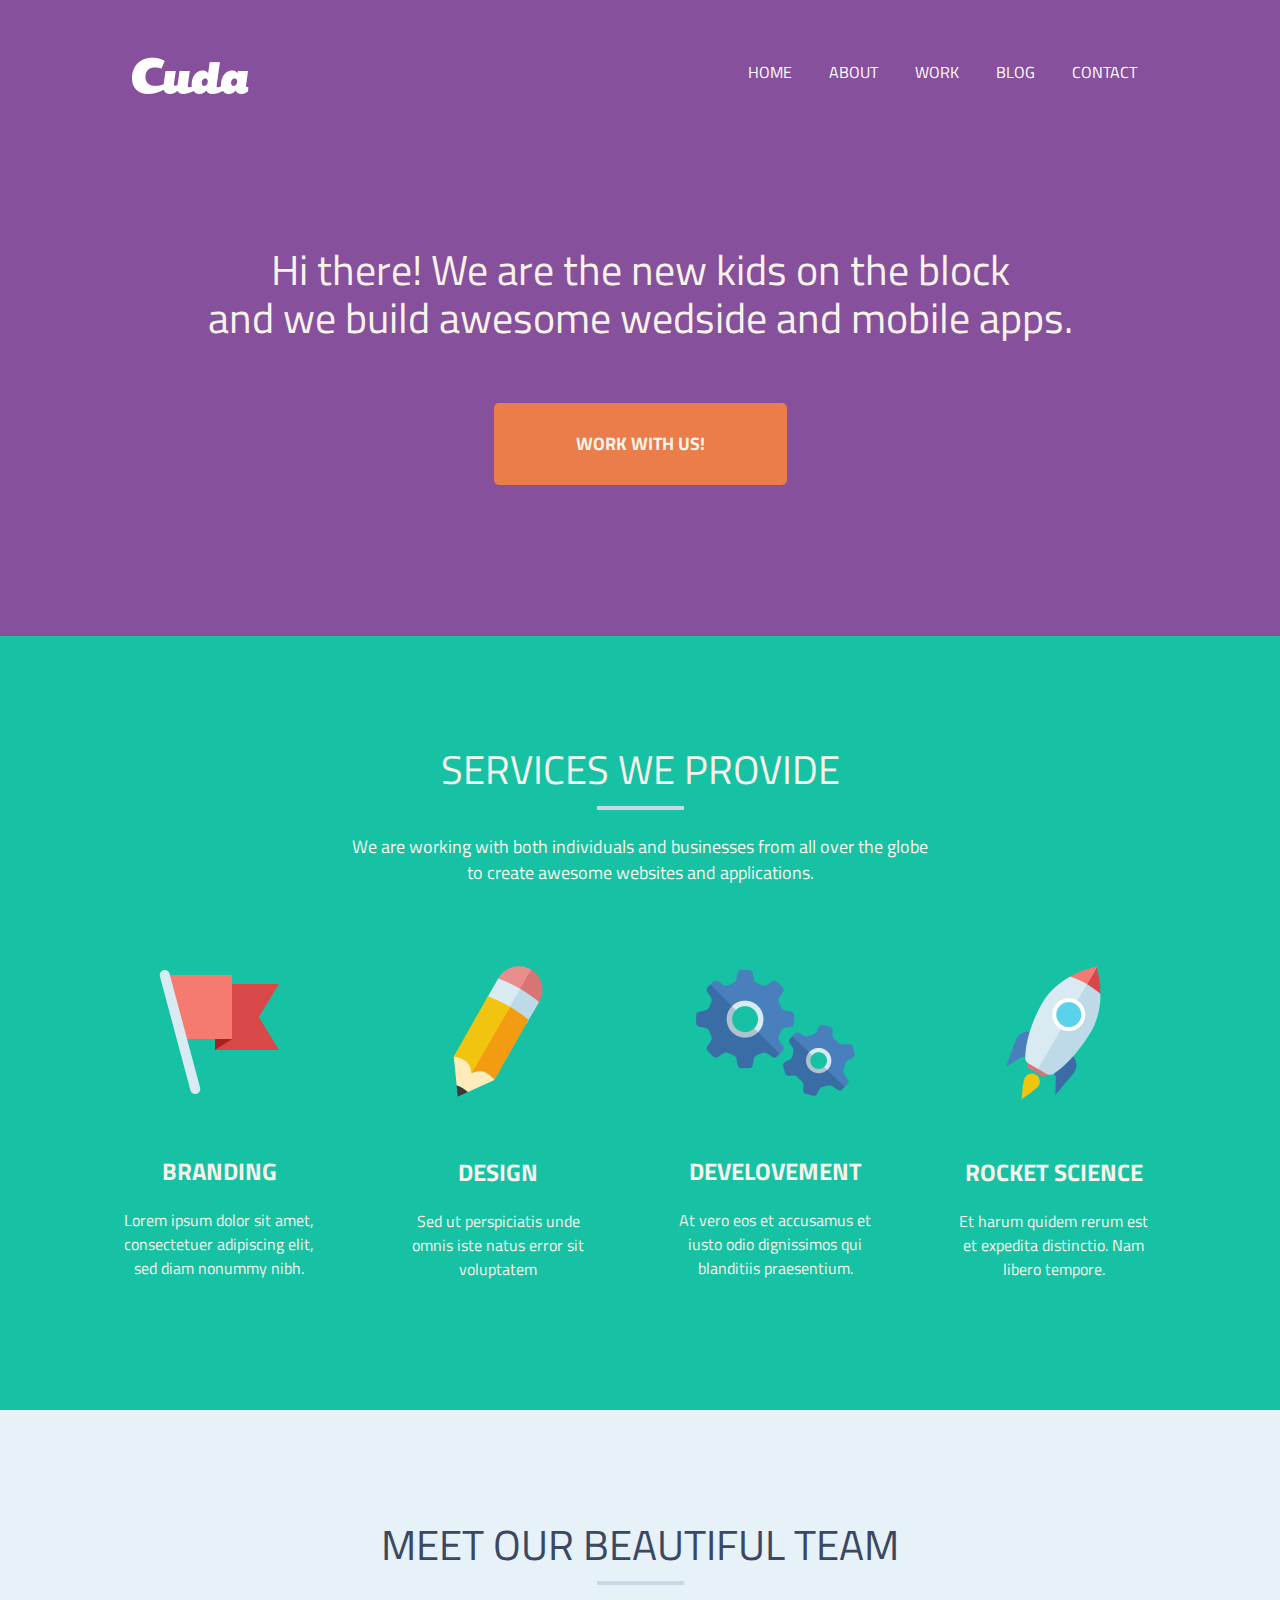
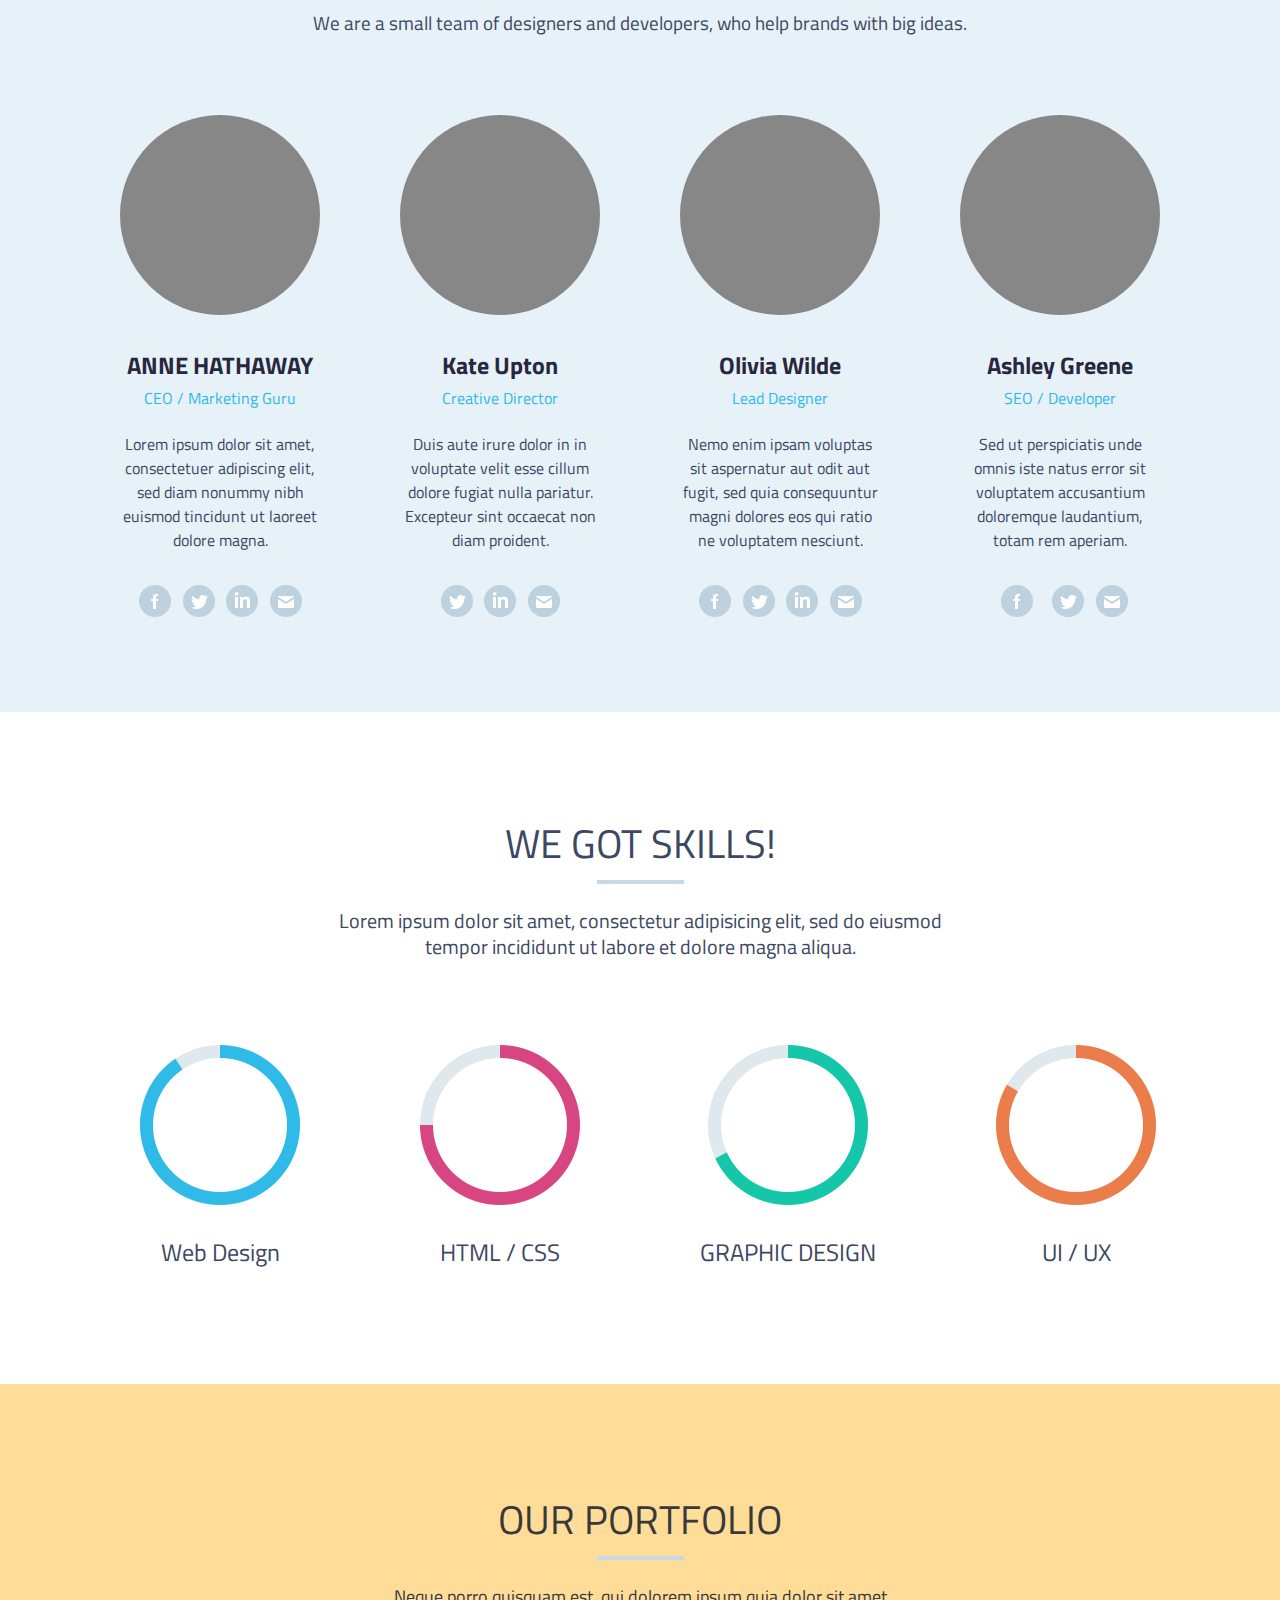
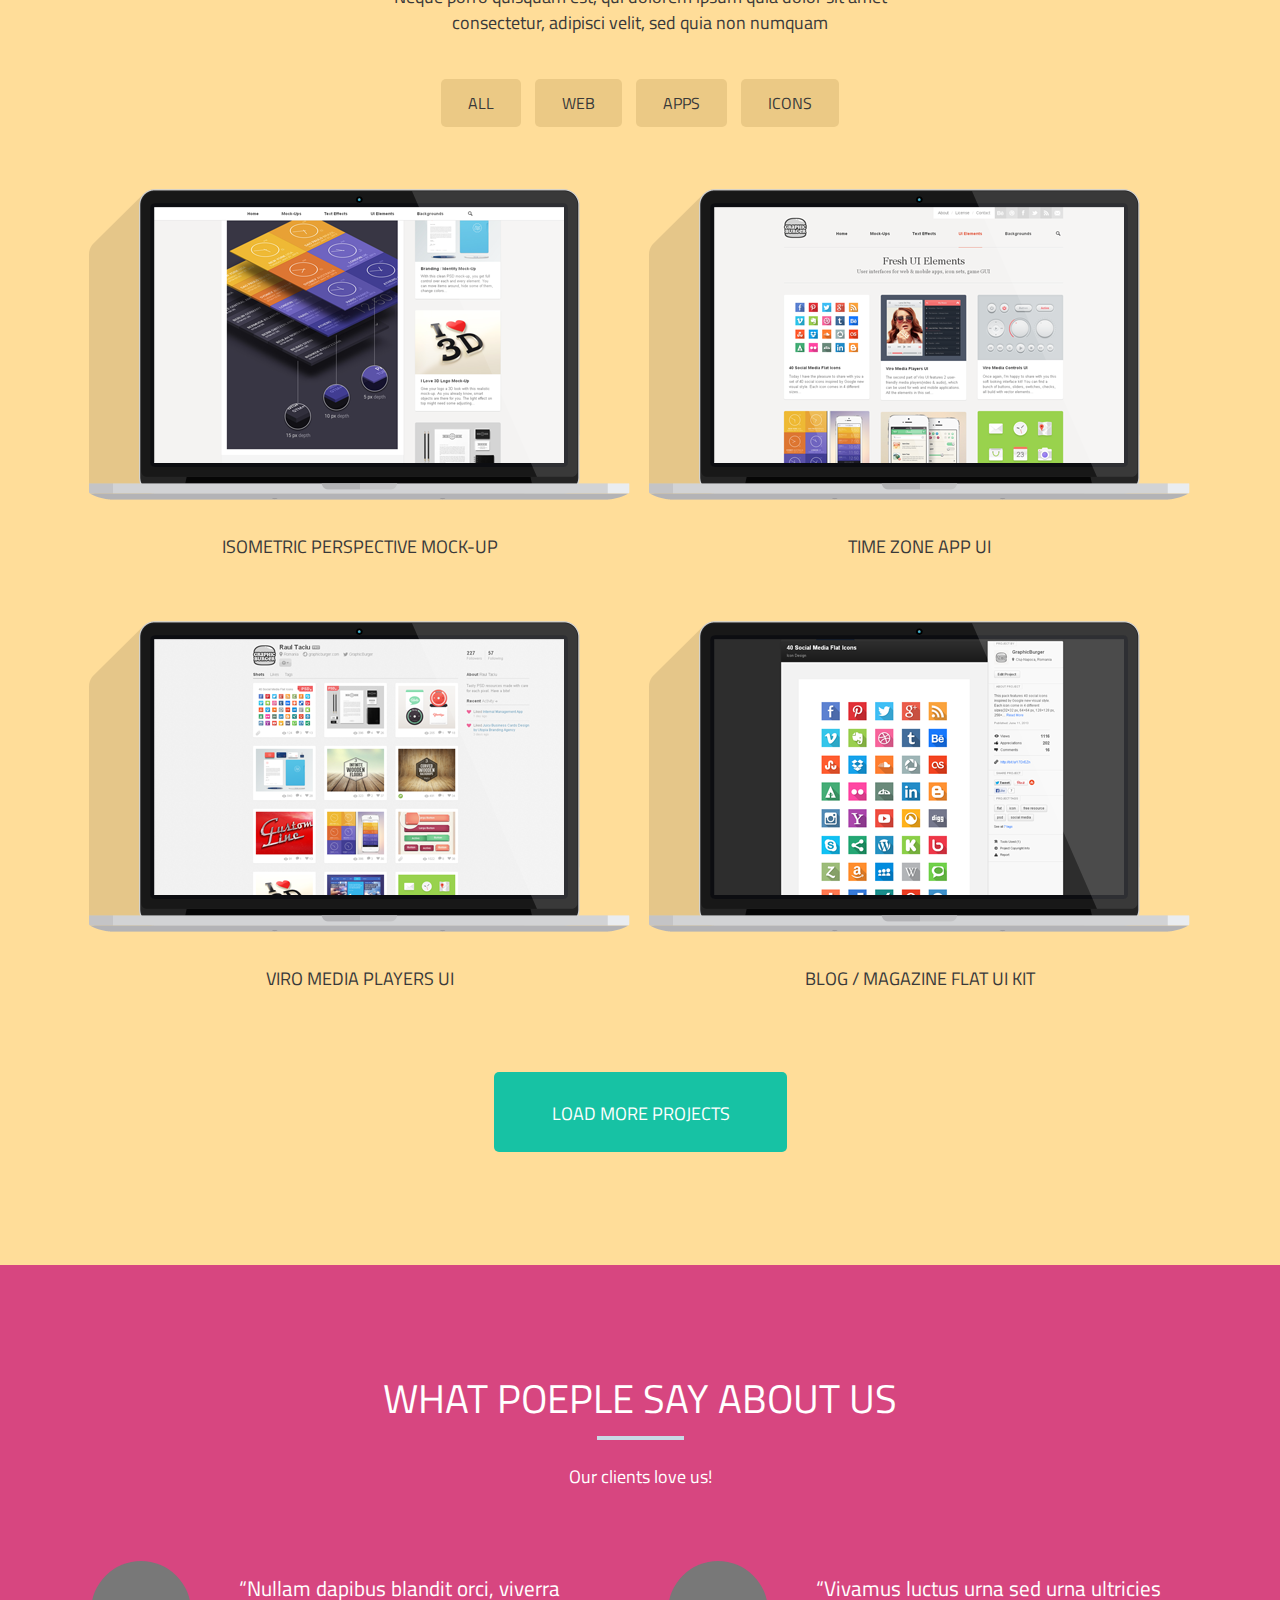
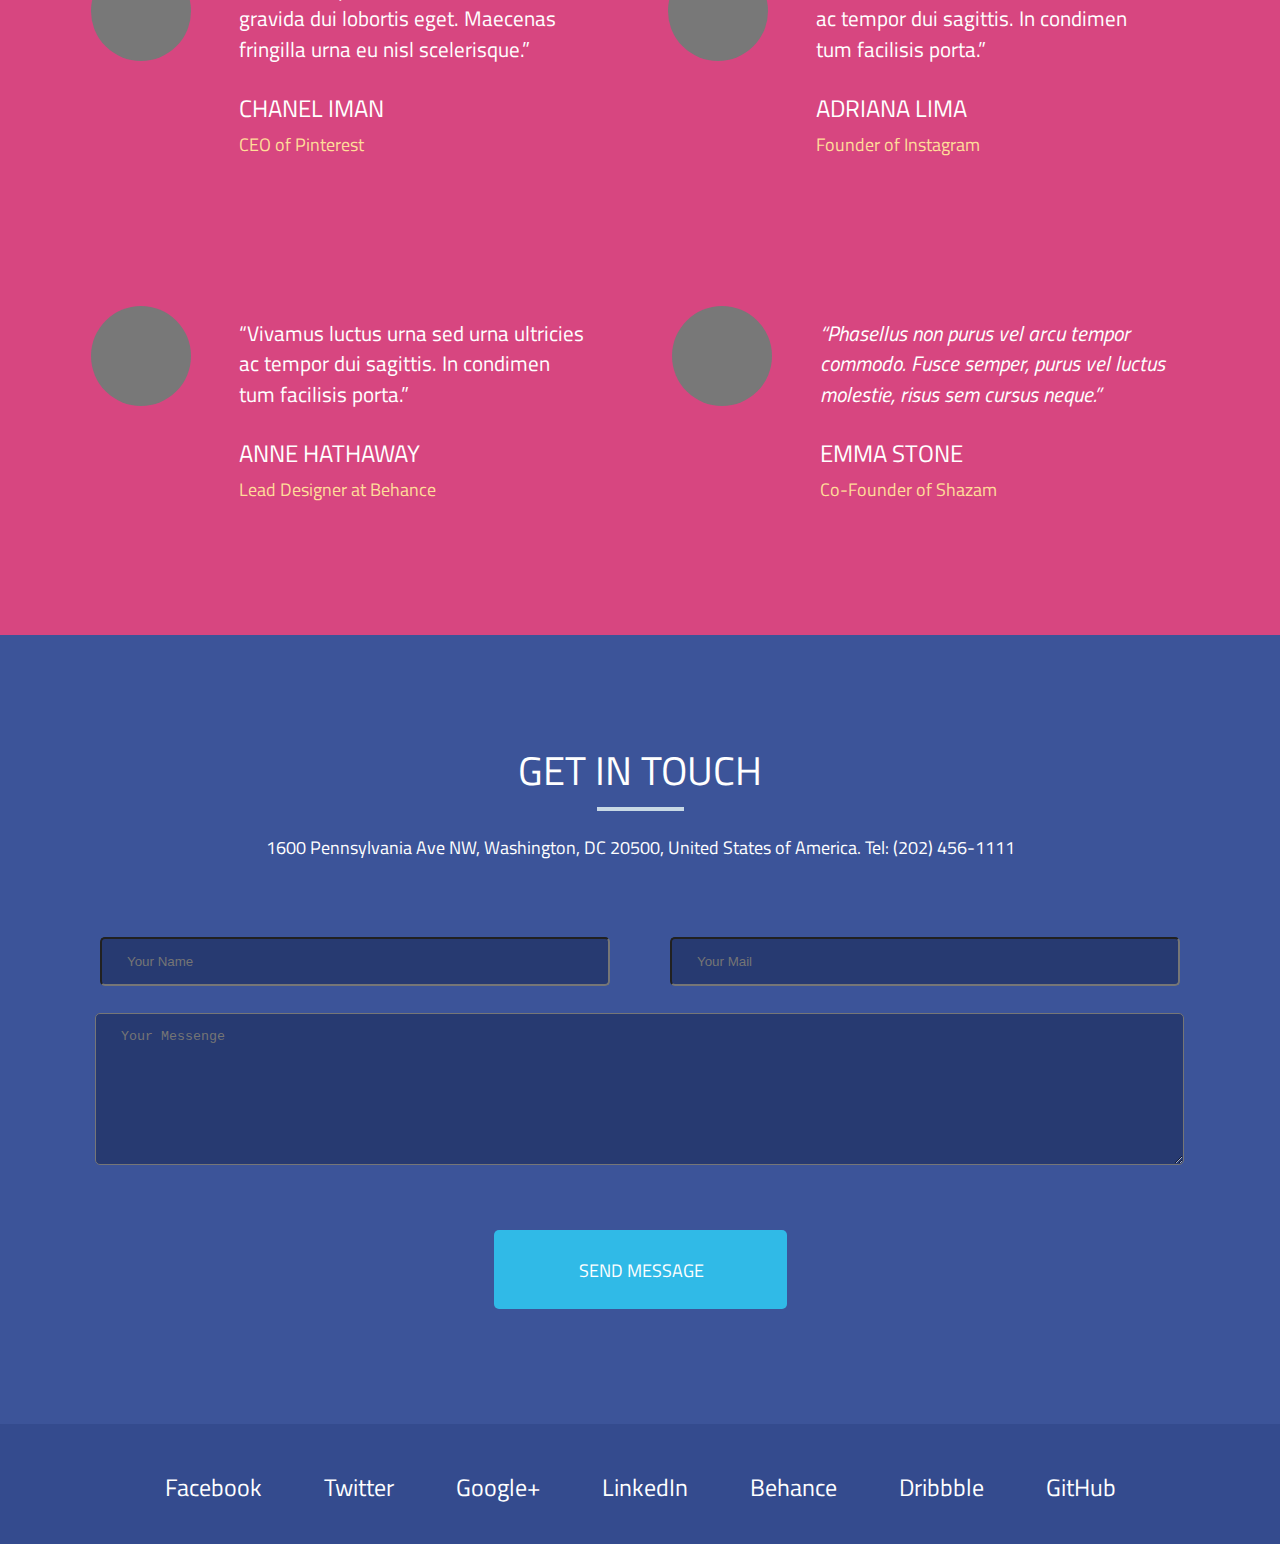
<file: cuda/index.html>
<!DOCTYPE html>
<html>
	<head>
		<link rel="stylesheet" href="style.css">
		<meta charset="UTF-8">
		<title>Cu da</title>
	</head>
	<body>
		<!--Start Header -->
		<header>
			<div class="container">
				<div class="top-header clearfix">
					<div class="logo">
						<a href="#" title="Cuda Portfolio"><img src="img/text.png" alt="Cuda Portfolio"></a>
					</div>
					<div class="nav">
						<ul class="navbar">
							<li class="nav-item">
								<a class="nav-link" href="#" title="Homepage">home</a>
							</li>
							<li class="nav-item">
								<a class="nav-link" href="#" title="About US">about</a>
							</li>
							<li class="nav-item">
								<a class="nav-link" href="#" title="Service">work</a>
							</li>
							<li class="nav-item">
								<a class="nav-link" href="#" title="Blog">blog</a>
							</li>
							<li class="nav-item">
								<a class="nav-link" href="#" title="Contact US">contact</a>
							</li>
						</ul>
					</div>
				</div>
				<div class="next clearfix">
					Hi there! We are the new kids on the block
					<br>
					and we build awesome wedside and mobile apps.
				</div>
				<div class="nextnext clearfix">
					<a class="next-link" href="#" title="work with us"><strong>WORK WITH US!</strong></a>
				</div>
			</div>
		</header>
		<!-- End Header-->
		<!--Start tow -->
		<div class="tow clearfix">
			<div class="container">
				<div class="top-tow">
					<div class="one-tow">
					SERVICES WE PROVIDE
					</div>
					<div class="tow-tow"></div>
					<div class="three-tow">
						We are working with both individuals and businesses from all over the globe 
						<br>
						to create awesome websites and applications.			
					</div>
				</div>
				<div class="four-tow">
					<div class="four-tow-a">
						<div class="four-tow-aa">
							<img src="img/flag.png" alt="flag">
						</div>
						<div class="five-tow-ab">
							<b>BRANDING</b>
						</div>
						<div class="five-tow-ac">
							Lorem ipsum dolor sit amet,
							<br>consectetuer adipiscing elit,
							<br> sed diam nonummy nibh.
						</div>
					</div>
					<div class="four-tow-b">
						<div class="four-tow-aa">
							<img src="img/pencil.png" alt="pencil">
						</div>
						<div class="five-tow-bb">
							<b>DESIGN</b>
						</div>
						<div class="five-tow-ac">
							Sed ut perspiciatis unde
							<br> omnis iste natus error sit
							<br>voluptatem
						</div>
					</div>
					<div class="four-tow-c">
						<div class="four-tow-aa">
							<img src="img/menu.png" alt="menu">
						</div>
						<div class="five-tow-bb">
							<b>DEVELOVEMENT</b>
						</div>
						<div class="five-tow-ac">
							At vero eos et accusamus et
							<br> iusto odio dignissimos qui
							<br> blanditiis praesentium.
						</div>
					</div>
					<div class="four-tow-d"> 
						<div class="four-tow-aa">
							<img src="img/rocket.png" alt="rocket">
						</div>
						<div class="five-tow-dd">
							<b>ROCKET SCIENCE</b>
						</div>
						<div class="five-tow-ac">
							Et harum quidem rerum est
							<br> et expedita distinctio. Nam
							<br> libero tempore.
						</div>
					</div>
				</div>
			</div>
		</div>
		<!-- End tow-->
		<!--Start three -->
		<div class="three clearfix">
			<div class="container">
				<div class="top-three">
					<div class="one-three">
						MEET OUR BEAUTIFUL TEAM
					</div>
					<div class="tow-tow"></div>
					<div class="three-three">
					We are a small team of designers and developers, who help brands with big ideas.
					</div>
				</div>
				<div class="four-three">
					<div class="four-three-a">
						<div class="four-three-aa"></div>
						<div class="five-three-a">
							<div class="i"><b>ANNE HATHAWAY</b></div>
							<div class="ii">CEO / Marketing Guru</div>
							<div class="iii">
								Lorem ipsum dolor sit amet,
								<br>
								consectetuer adipiscing elit,
								<br> 
								sed diam nonummy nibh
								<br>
								euismod tincidunt ut laoreet
								<br>
								dolore magna.
							</div>
						</div>
						<div class="five-three-b">
							<div class="y">
								<img src="img/facebook.png" alt="facebook">
							</div>
							<div class="yy">
								<img src="img/chicken.png" alt="chicken">
							</div>
							<div class="yyy">
								<img src="img/in.png" alt="in">
							</div>
							<div class="yyyy">
								<img src="img/email.png" alt="email">
							</div>
						</div>
					</div>
					<div class="four-three-b">
						<div class="four-three-aa"></div>
						<div class="five-three-c">
							<div class="i"><b>Kate Upton</b></div>
							<div class="ii">Creative Director</div>
							<div class="iii">
								Duis aute irure dolor in in
								<br>
								voluptate velit esse cillum
								<br>
								dolore fugiat nulla pariatur.
								<br>
								Excepteur sint occaecat non
								<br>
								diam proident.
							</div>
						</div>
						<div class="five-three-b">
							<div class="yy-b">
								<img src="img/chicken.png" alt="chicken">
							</div>
							<div class="yyy">
								<img src="img/in.png" alt="in">
							</div>
							<div class="yyyy">
								<img src="img/email.png" alt="email">
							</div>
						</div>
					</div>
					<div class="four-three-b">
						<div class="four-three-aa"></div>
						<div class="five-three-d">
							<div class="i"><b>Olivia Wilde</b></div>
							<div class="ii">Lead Designer</div>
							<div class="iii">
								Nemo enim ipsam voluptas
								<br>
								sit aspernatur aut odit aut
								<br>
								fugit, sed quia consequuntur
								<br>
								magni dolores eos qui ratio
								<br>
								ne voluptatem nesciunt.
							</div>
						</div>
						<div class="five-three-b">
							<div class="y">
								<img src="img/facebook.png" alt="facebook">
							</div>
							<div class="yy">
								<img src="img/chicken.png" alt="chicken">
							</div>
							<div class="yyy">
								<img src="img/in.png" alt="in">
							</div>
							<div class="yyyy">
								<img src="img/email.png" alt="email">
							</div>
						</div>
					</div>
					<div class="four-three-b">
						<div class="four-three-aa"></div>
						<div class="five-three-e">
							<div class="i"><b>Ashley Greene</b></div>
							<div class="ii">SEO / Developer</div>
							<div class="iii">
								Sed ut perspiciatis unde
								<br>
								omnis iste natus error sit
								<br>
								voluptatem accusantium
								<br>
								doloremque laudantium,
								<br>
								totam rem aperiam.
							</div>
						</div>
						<div class="five-three-b">
							<div class="yy-b">
								<img src="img/facebook.png" alt="facebook">
							</div>
							<div class="y">
								<img src="img/chicken.png" alt="chicken">
							</div>
							<div class="yyyy">
								<img src="img/email.png" alt="email">
							</div>
						</div>
					</div>
				</div>
			</div>
		</div>
		<!-- End three-->
		<!-- start four-->
		<div class="four clearfix">
			<div class="container">
				<div class="top-four">
					<div class="one-four">
					WE GOT SKILLS!
					</div>
					<div class="tow-tow"></div>
					<div class="three-four">
						Lorem ipsum dolor sit amet, consectetur adipisicing elit, sed do eiusmod
						<br>
						tempor incididunt ut labore et dolore magna aliqua.
					</div>
				</div>
				<div class="four-four">
					<div class="four-four-a">
						<img src="img/bluecircle.png" alt="bluecircle">
						<div class="four-four-aa">Web Design</div>
					</div>
					<div class="four-four-b">
						<img src="img/pinkring.png" alt="pinkring">
						<div class="four-four-aa">HTML / CSS</div>
					</div>
					<div class="four-four-c">
						<img src="img/greencircle.png" alt="greebcircle">
						<div class="four-four-aa">GRAPHIC DESIGN</div>
					</div>
					<div class="four-four-d">
						<img src="img/orangering.png" alt="orangering">
						<div class="four-four-aa">UI / UX</div>
					</div>
				</div>
			</div>
		</div>
		<!--start five-->
		<div class="five clearfix">
			<div class="container">
				<div class="top-five">
					<div class="one-five">
					OUR PORTFOLIO
					</div>
					<div class="tow-tow"></div>
					<div class="three-five">
						Neque porro quisquam est, qui dolorem ipsum quia dolor sit amet
						<br>
						consectetur, adipisci velit, sed quia non numquam
					</div>
				</div>
				<div class="four-five">
					<ul class="like">
						<li class="one-like">
							<a class="like-link-a" href="#" title="all">ALL</a>
						</li>
						<li class="one-like">
							<a class="like-link" href="#" title="web">WEB</a>
						</li>
						<li class="one-like">
							<a class="like-link" href="#" title="apps">APPS</a>
						</li>
						<li class="one-like">
							<a class="like-link" href="#" title="icons">ICONS</a>
						</li>
					</ul>
				</div>
				<div class="five-five">
					<div class="five-five-a">
						<img src="img/aaa.png" alt="Isometric Perspective Mock-Up">
						<div class="abc">ISOMETRIC PERSPECTIVE MOCK-UP</div>
						<img src="img/aaaa.png" alt="Viro Media Players UI">
						<div class="abcd">VIRO MEDIA PLAYERS UI</div>
					</div>
					<div class="five-five-b">
						<img src="img/aa.png" alt="Time Zone App UI">
						<div class="abc">TIME ZONE APP UI</div>
						<img src="img/aaaaa.png" alt="Blog / Magazine Flat UI Kit">
						<div class="abcd">BLOG / MAGAZINE FLAT UI KIT</div>
					</div>
				</div>
				<div class="six-five">
					<a class="five-link" href="#" title="LOAD MORE PROJECTS">
					LOAD MORE PROJECTS
					</a>
				</div>
			</div>
		</div>
		<!--start six-->
		<div class="six clearfix">
			<div class="container">
				<div class="top-six">
					<div class="one-six">
						WHAT POEPLE SAY ABOUT US
					</div>
					<div class="tow-tow"></div>
					<div class="three-six">
						Our clients love us!
					</div>
				</div>
				<div class="four-six">
					<div class="four-six-a">
						<div class="four-six-aa"></div>
						<div class="aaa">
							<div class="aaab">
								“Nullam dapibus blandit orci, viverra
								<br>gravida dui lobortis eget. Maecenas
								<br>fringilla urna eu nisl scelerisque.”
							</div>
							<div class="aaac">CHANEL IMAN</div>
							<div class="aaad">CEO of Pinterest</div>
						</div>
					</div>
					<div class="four-six-b">
						<div class="four-six-aa"></div>
						<div class="aaa">
							<div class="aaab">
								“Vivamus luctus urna sed urna ultricies
								<br>ac tempor dui sagittis. In condimen
								<br>tum facilisis porta.”
							</div>
							<div class="aaac">ADRIANA LIMA</div>
							<div class="aaad">Founder of Instagram</div>
						</div>
					</div>
				</div>
				<div class="five-six">
					<div class="four-six-a">
						<div class="four-six-aa"></div>
						<div class="aaa">
							<div class="aaab">
								“Vivamus luctus urna sed urna ultricies
								<br>ac tempor dui sagittis. In condimen
								<br>tum facilisis porta.”
							</div>
							<div class="aaac">ANNE HATHAWAY</div>
							<div class="aaad">Lead Designer at Behance</div>
						</div>
					</div>
					<div class="four-six-bb">
						<div class="four-six-aa"></div>
						<div class="aaa">
							<div class="aaab">
								<i>“Phasellus non purus vel arcu tempor
								<br>commodo. Fusce semper, purus vel luctus
								<br>molestie, risus sem cursus neque.”</i>
							</div>
							<div class="aaac">EMMA STONE</div>
							<div class="aaad">Co-Founder of Shazam</div>
						</div>
					</div>
				</div>
			</div>
		</div>
		<div class="seven clearfix">
			<div class="container">
				<div class="top-seven">
					<div class="one-seven">
						GET IN TOUCH
					</div>
					<div class="tow-tow"></div>
					<div class="three-seven">
						1600 Pennsylvania Ave NW, Washington, DC 20500, United States of America. Tel: (202) 456-1111
					</div>
				</div>
				<div class="four-seven">
					<form method="" action="">
						<div class="four-seven-a clearfix">					
							<div class="x">
								<label for="yourname" class="xx" ></label>
								<input type="text" class="xxx" id="yourname" name="yourname" placeholder="Your Name">
							</div>					
							<div class="x">
								<label for="yourmail" class="xx"></label>
								<input type="email" class="xxx" id="yourmail" name="yourmail" placeholder="Your Mail">
							</div>	
						</div>	
						<div class="four-seven-ab clearfix">
							<textarea id="textarea" placeholder="Your Messenge"></textarea>
						</div>
						<div class="five-seven">
							<a class="five-seven-link" href="#" title="SEND MESSAGE">
							SEND MESSAGE
							</a>
						</div>
					</form>
				</div>
			</div>
		</div>
		<!--end six-->
		<!--start footer-->
		<div class="footer clearfix">
			<div class="container">
				<ul class="dis-like">
					<li class="one-dis-like">
						<a class="dis-like-link-a" href="#" title="Facebook ">Facebook</a>
					</li>
					<li class="one-dis-like">
						<a class="dis-like-link" href="#" title="Twitter">Twitter</a>
					</li>
					<li class="one-dis-like">
						<a class="dis-like-link" href="#" title="Google+">Google+</a>
					</li>
					<li class="one-dis-like">
						<a class="dis-like-link" href="#" title="LinkedIn">LinkedIn</a>
					</li>
					<li class="one-dis-like">
						<a class="dis-like-link" href="#" title="Behance">Behance</a>
					</li>
					<li class="one-dis-like">
						<a class="dis-like-link" href="#" title="Dribbble">Dribbble</a>
					</li>
					<li class="one-dis-like">
						<a class="dis-like-link" href="#" title=" GitHub"> GitHub</a>
					</li>
				</ul>
			</div>
		</div>
		<!--end footer-->
	</body>
</html>
</file>
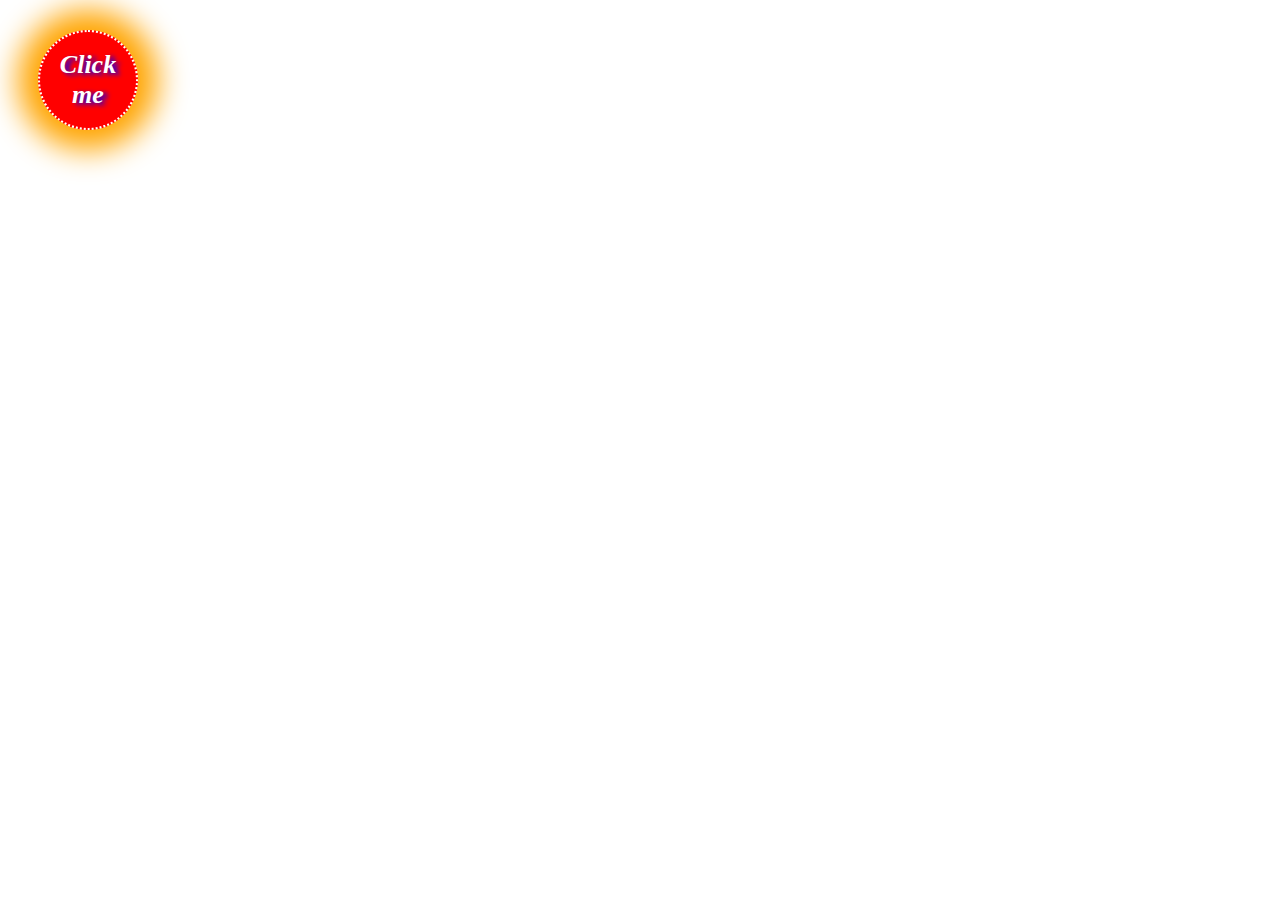
<file: jquery/index.html>
<!DOCTYPE html>
<html lang="en">
	<head>
		<meta charset="utf-8">
		<title>Modal</title>
		<link rel="stylesheet" href="style.css">
	</head>
	<body>
		<div class="modal">
			<div class="modal-overlay">
				<div class="modal-wrapper">
					<div class="modal-header">
						<h1 class="modal-title">What's the hell?</h1>
						<button type="button" class="x">x</button>
					</div>
					<div class="modal-body">
						<p><b>My love!</b></p>
					</div>
					<div class="modal-footer">
						<button type="button" class="close"><b>Close<b></button>
					</div>
				</div>
			</div>
		</div>
		<div class="all">
			<button type="button" class="show"><b><i>Click me</i></b></button>
		</div>
		<script src="jquery-3.5.1.min.js"></script>
		<script>
			$(".show").click(function(e){
				e.preventDefault();
				$(".modal").toggleClass("isvisible");
			});
			$(".x").click(function(){
				$(".modal").removeClass("isvisible");
			});
			$(".close").click(function(){
				$(".modal").removeClass("isvisible");
			});
		</script>
	</body>
</html>
</file>
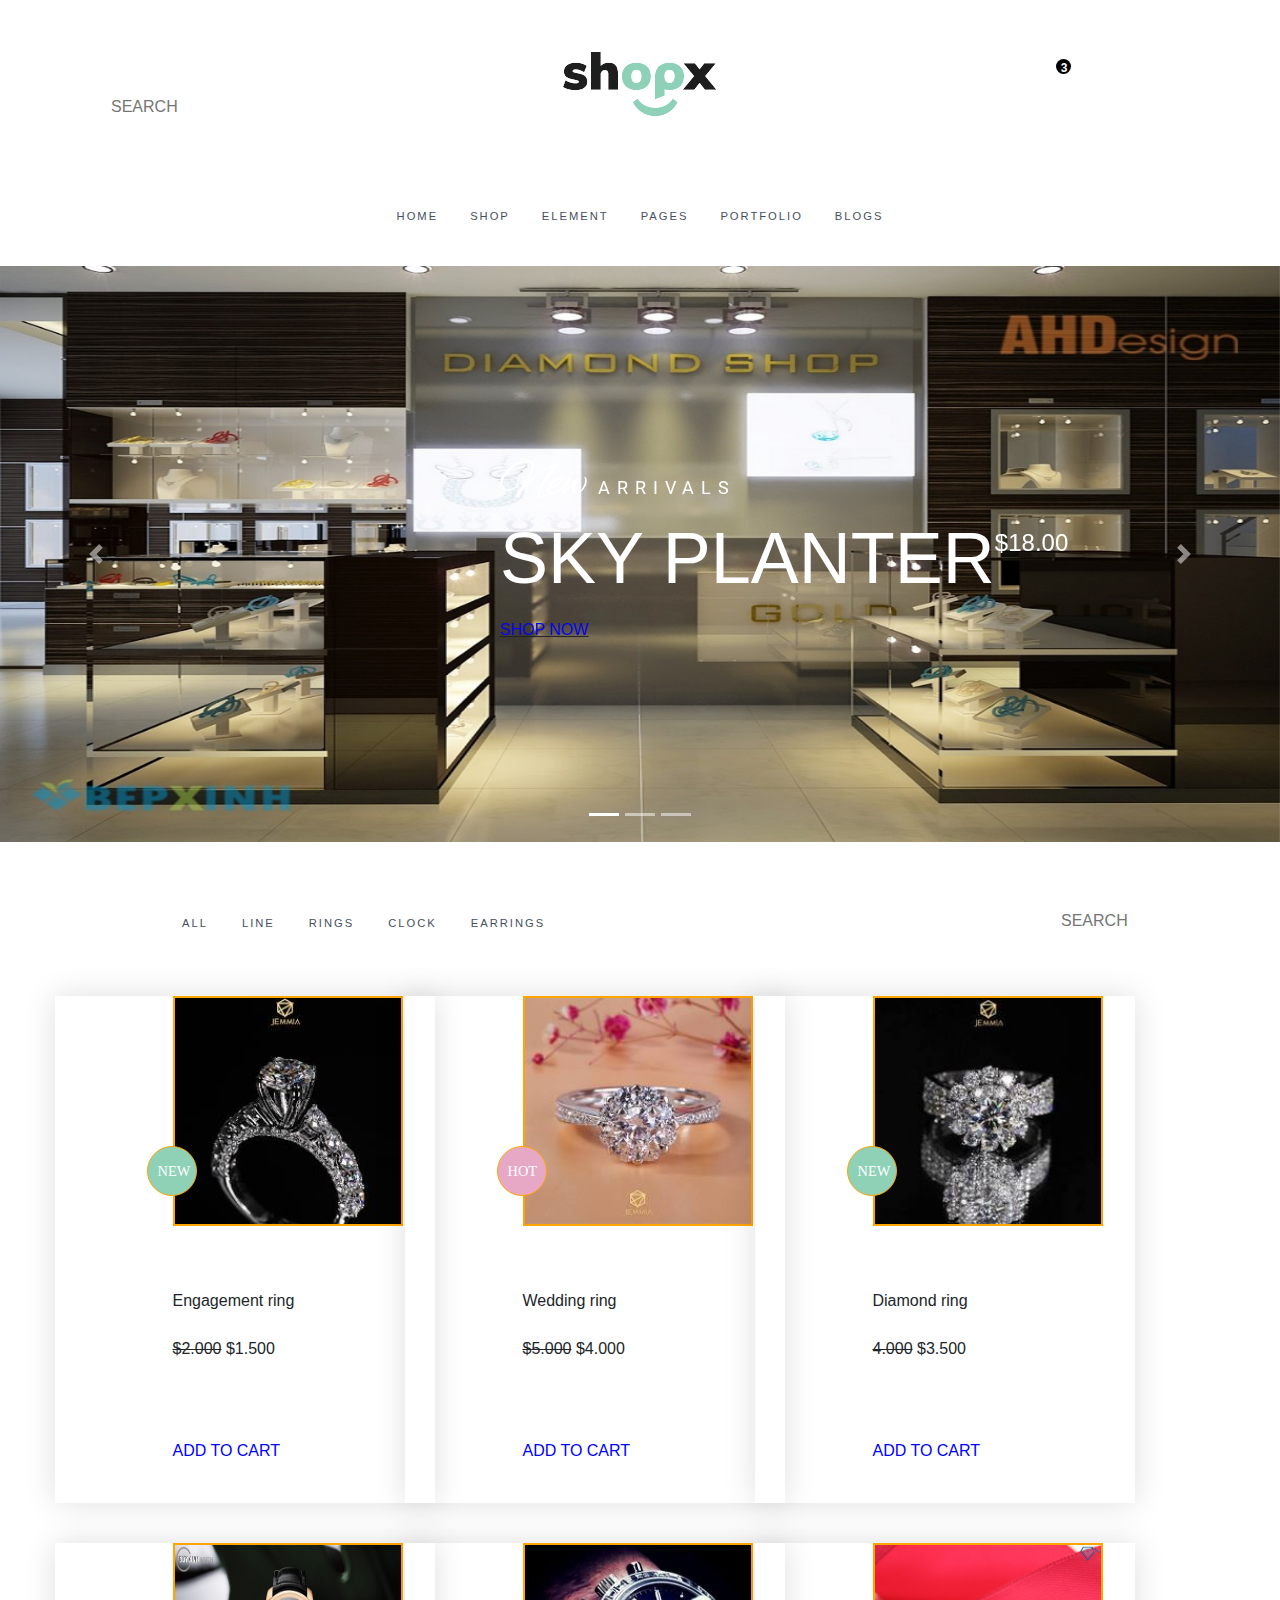
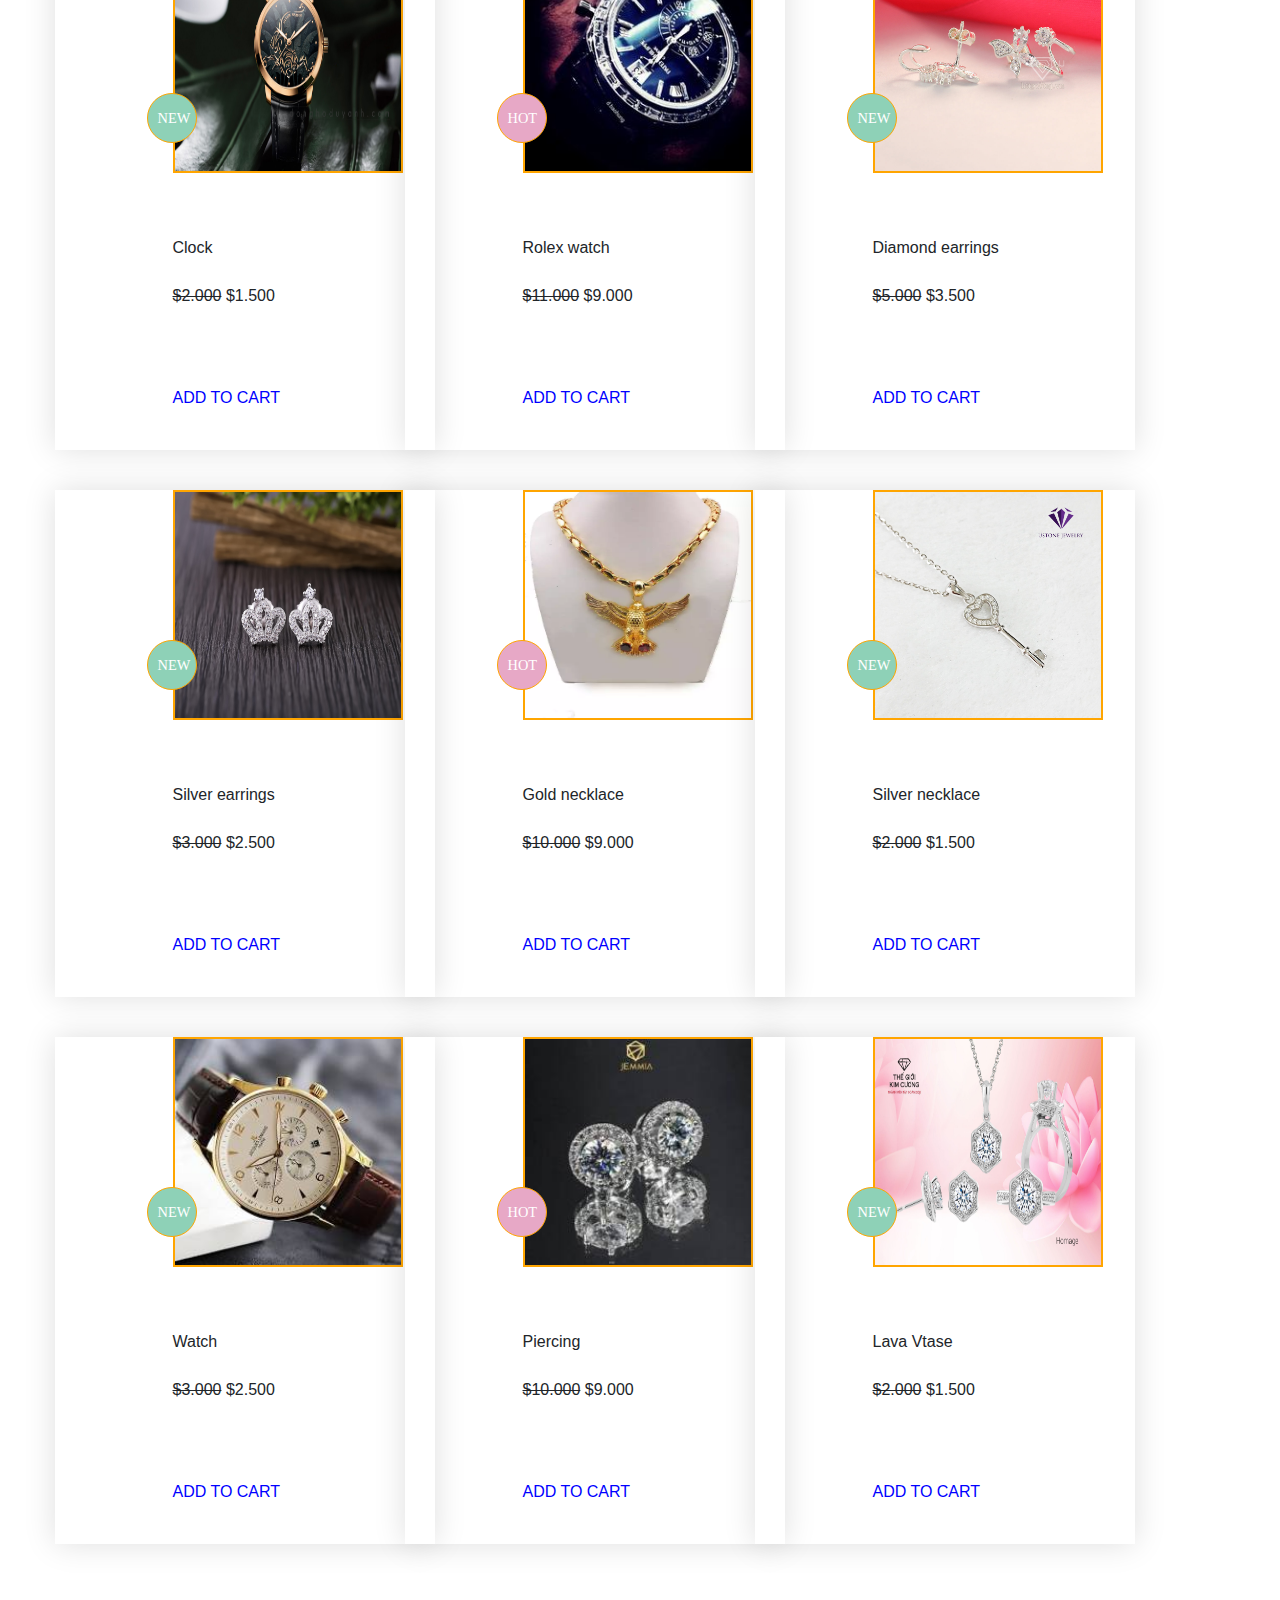
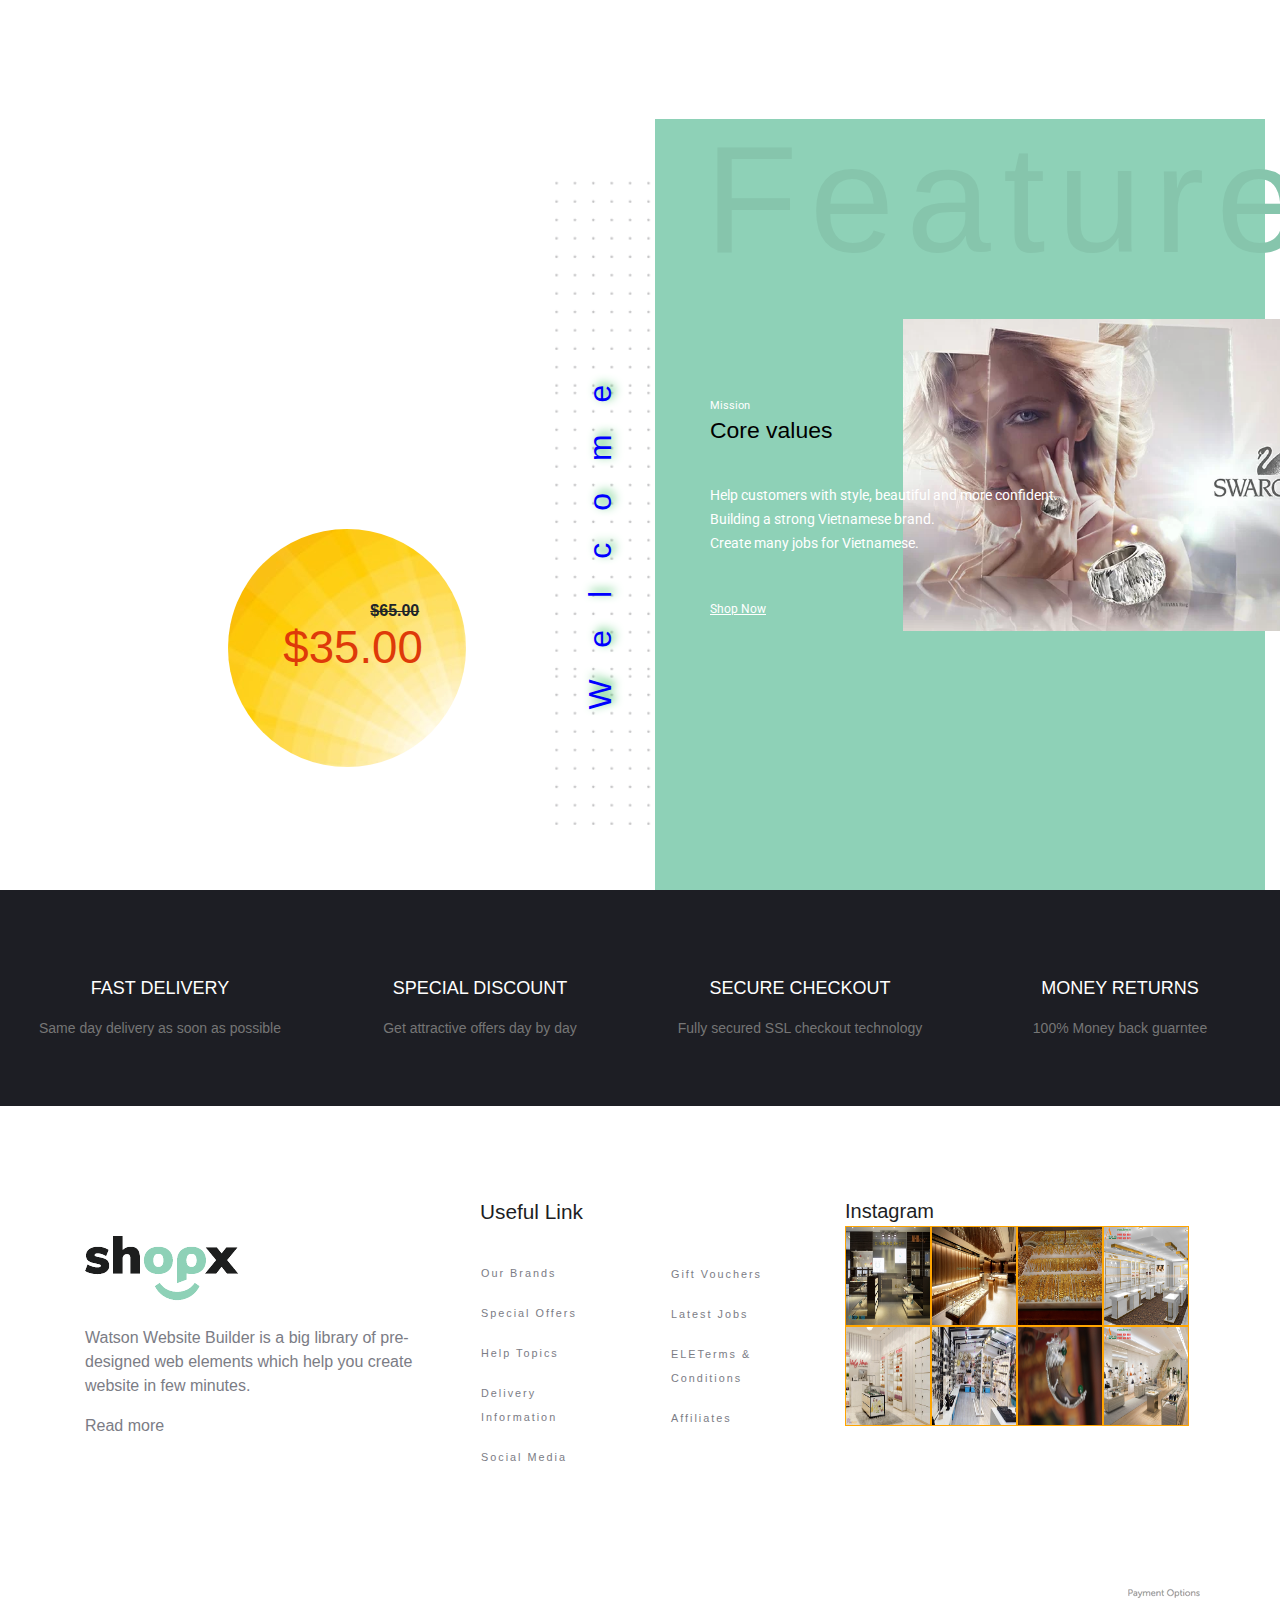
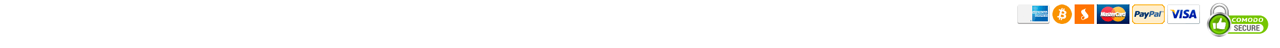
<file: shop/index.html>
<!DOCTYPE html>
<html lang = "en">
    <head>
        <meta charset="utf-8">
        <title>Shopx-pkg</title>
        <link rel="stylesheet" href="style.css">
        <link rel="stylesheet" href="https://use.fontawesome.com/releases/v5.7.0/css/all.css" integrity="sha384-lZN37f5QGtY3VHgisS14W3ExzMWZxybE1SJSEsQp9S+oqd12jhcu+A56Ebc1zFSJ" crossorigin="anonymous">
		<link rel="stylesheet" href="https://maxcdn.bootstrapcdn.com/bootstrap/4.5.2/css/bootstrap.min.css">
		<link href="https://fonts.googleapis.com/css2?family=Alex+Brush&display=swap" rel="stylesheet">
		<link href="https://fonts.googleapis.com/css2?family=Roboto:ital,wght@0,100;0,300;0,400;1,100&display=swap" rel="stylesheet">
        
    </head>
    <body>
		<!--start header-->
        <header>
            <div class="container">
                <div class="row top-header">
                    <div class="search col-xl-2">
                        <div class="input-group">
                            <div class="input-group-btn">
								<button type="submit" class="btn">
									<span class="fa fa-search"></span>
								</button>
							</div>
							<input class="form-control-plaintext" type="text" placeholder="SEARCH" aria-describedby="search-a">
                        </div>
                    </div>
                    <div class="shopx col-xl-8">
                        <img src="img/shopx.jpg" alt="shopx">
                    </div>
                    <div class="icon col-xl-2 row">
                        <div class="dropdown">
							<button type="button" class="btn btn-white" data-toggle="dropdown">
								<i class="far fa-user-circle"></i>
							</button>
							<div class="dropdown-menu">
								<a class="dropdown-item" href="#">Login</a>
								<a class="dropdown-item" href="#">Log out</a>
								<a class="dropdown-item" href="#">Security</a>
							</div>
                        </div>
                        <div class="dropdown">
							<button type="button" class="btn btn-white positon" data-toggle="dropdown">
								<i class="fas fa-shopping-cart"></i>
                                <span class="badge badge-light">3</span>	
							</button>
							<div class="dropdown-menu">
								<a class="dropdown-item" href="#">Hot</a>
								<a class="dropdown-item" href="#">New</a>
								<a class="dropdown-item" href="#">Discount</a>
                            </div>
                            
						</div>
						<div class="dropdown">
							<button type="button" class="btn btn-white" data-toggle="dropdown">
								<i class="fas fa-align-right"></i>
							</button>
							<div class="dropdown-menu">
								<div class="dropdown-header" href="#">Language</div>
								<a class="dropdown-item" href="#">English</a>
								<a class="dropdown-item" href="#">Viet Nam</a>
							</div>
                        </div>
                    </div>

                </div>
                <div class="row justify-content-center">
					<ul class="nav nav-menu">
						<li class="nav-item">
							<a class="nav-link" href="#" title="home">HOME</a>
						</li>
						<li class="nav-item">
							<a class="nav-link" href="#" title="shop">SHOP</a>
						</li>
						<li class="nav-item">
							<a class="nav-link" href="#" title="element">ELEMENT</a>
						</li>
						<li class="nav-item">
							<a class="nav-link" href="#" title="pages">PAGES</a>
						</li>
						<li class="nav-item">
							<a class="nav-link" href="#" title="portfolio">PORTFOLIO</a>
						</li>
						<li class="nav-item">
							<a class="nav-link" href="#" title="blogs">BLOGS</a>
						</li>
					</ul>
				</div>
            </div>
        </header>
		<!--end header-->
		<!--start section-->
		<section>
			<div class="container-fluid">
				<div class="row">
					<div id="demo" class="carousel slide col-xl-12" data-ride="carousel">
						<ul class="carousel-indicators">
							<li data-target="#demo" data-slide-to="0" class="active"></li>
							<li data-target="#demo" data-slide-to="1" ></li>
							<li data-target="#demo" data-slide-to="2" ></li>
						</ul>
						<div class="carousel-inner">
							<div class="carousel-item active">
								<img src="img/img1.jpg" alt="cửa hàng">
							</div>
							<div class="carousel-item ">
								<img src="img/img2.jpg" alt="cửa hàng">
							</div>
							<div class="carousel-item ">
								<img src="img/img3.jpg" alt="cửa hàng">
							</div>
						</div>
						<a class="carousel-control-prev" href="#demo" data-slide="prev">
							<span class="carousel-control-prev-icon"></span>
						</a>
						<a class="carousel-control-next" href="#demo" data-slide="next">
							<span class="carousel-control-next-icon"></span>
						</a>
						<div class="word">
							<div class="text-1">
								<div class="new">New
									<span class="arrivals">arrivals</span>
								</div>
							</div>
							<div class="text-2">
								<div class="skyplanter">Sky Planter
									<span class="money">$18.00</span>
								</div>
							</div>
							<div class="text-3">
								<a class="user-link" href="#" title="shopnow">SHOP NOW</a>
							</div>
						</div>
					</div>
				</div>
			</div>
			<div class="product">
				<div class="container">
					<div class="row top-product">
						<div class="dropdown col-1">
							<button type="button" class="btn btn-white" data-toggle="dropdown">
								<i class="fas fa-align-right"></i>
							</button>
							<div class="dropdown-menu">
								<div class="dropdown-header" href="#">Menu</div>
								<a class="dropdown-item" href="#">product</a>
								<a class="dropdown-item" href="#">unit price</a>
							</div>
						</div>
						<ul class="nav nav-tabs  col-5" role="tablist">
							<li class="nav-item">
								<a class="nav-link" data-toggle="tab" href="#all">ALL</a>
							</li>
							<li class="nav-item">
								<a class="nav-link" data-toggle="tab" href="#line">LINE</a>
							</li>
							<li class="nav-item">
								<a class="nav-link" data-toggle="tab" href="#rings">RINGS</a>
							</li>
							<li class="nav-item">
								<a class="nav-link" data-toggle="tab" href="#clock">CLOCK</a>
							</li>
							<li class="nav-item">
								<a class="nav-link" data-toggle="tab" href="#earrings">EARRINGS</a>
							</li>
						</ul>
						<div class="col-4"></div>
						<div class="search-tow col-2">
							<div class="input-group">
								<div class="input-group-btn">
									<button type="submit" class="btn">
										<span class="fa fa-search"></span>
									</button>
								</div>
								<input class="form-control-plaintext" type="text" placeholder="SEARCH" aria-describedby="search-a">
							</div>
						</div>
					</div>
					<div class="tab-content">
						<div id ="all" class="tab-pane active">
							<div class="row">
								<div id="item" class="col-xl-4 row">
									<div class="col-xl-3">
										<div class="icon-a">
											<button type="button" class="btn btn-white" data-toggle="modal" data-target="#myModal">
												<i class="fas fa-align-right"></i>
											</button>
											<div class="modal" id="myModal">
												<div class="modal-dialog">
													<div class="modal-content">
														<div class="modal-header">
															<h4 class="modal-title">shopping</h4>
															<button type="button" class="close" data-dismiss="modal">&times;</button>
														</div>
														<div class="modal-body">
															like
														</div>
														<div class="modal-footer">
															<button type="button" class="btn btn-danger" data-dismiss="modal">Close</button>
														</div>
													</div>
												</div>
											</div>
										</div>
										<div class="icon-aa">
											<a href="#" title="heart">
												<i class="far fa-heart"></i>
											</a>
										</div>
										<div class="icon-aaa">
											<a href="#" title="all">
												<i class="fas fa-align-left"></i>
											</a>
										</div>
									</div>
									<div class="col-xl-9">
										<div class="new-b">
											<img class="image" src="img/aa.jpg" alt="aaa">
											<div class="new-new"></div>
											<span class="let">NEW</span>
											<div class="abc">
												<div>Engagement ring</div>
												<div class="usd">
													<span><del>$2.000</del></span>  $1.500
												</div>
												<a class="user-link" href="#" title="cart">
													<i class="fas fa-shopping-cart"></i>
													ADD TO CART
												</a>
											</div>
										</div>
									</div>
								</div>
								<div id="item" class="col-xl-4 row">
									<div class="col-xl-3">
										<div class="icon-a">
											<button type="button" class="btn btn-white" data-toggle="modal" data-target="#myModal">
												<i class="fas fa-align-right"></i>
											</button>
											<div class="modal" id="myModal">
												<div class="modal-dialog">
													<div class="modal-content">
														<div class="modal-header">
															<h4 class="modal-title">shopping</h4>
															<button type="button" class="close" data-dismiss="modal">&times;</button>
														</div>
														<div class="modal-body">
															like
														</div>
														<div class="modal-footer">
															<button type="button" class="btn btn-danger" data-dismiss="modal">Close</button>
														</div>
													</div>
												</div>
											</div>
										</div>
										<div class="icon-aa">
											<a href="#" title="heart">
												<i class="far fa-heart"></i>
											</a>
										</div>
										<div class="icon-aaa">
											<a href="#" title="all">
												<i class="fas fa-align-left"></i>
											</a>
										</div>
									</div>
									<div class="col-xl-9">
										<div class="hot-b">
											<img class="image" src="img/a.jpg" alt="aaa">
											<div class="hot-c"></div>
											<span class="hot">HOT</span>
											<div class="abc">
												<div>Wedding ring</div>
												<div class="usd">
													<span><del>$5.000</del></span>  $4.000
												</div>
												<a class="user-link" href="#" title="cart">
													<i class="fas fa-shopping-cart"></i>
													ADD TO CART
												</a>
											</div>
										</div>
									</div>
								</div>
								<div id="item" class="col-xl-4 row">
									<div class="col-xl-3">
										<div class="icon-a">
											<button type="button" class="btn btn-white" data-toggle="modal" data-target="#myModal">
												<i class="fas fa-align-right"></i>
											</button>
											<div class="modal" id="myModal">
												<div class="modal-dialog">
													<div class="modal-content">
														<div class="modal-header">
															<h4 class="modal-title">shopping</h4>
															<button type="button" class="close" data-dismiss="modal">&times;</button>
														</div>
														<div class="modal-body">
															like
														</div>
														<div class="modal-footer">
															<button type="button" class="btn btn-danger" data-dismiss="modal">Close</button>
														</div>
													</div>
												</div>
											</div>
										</div>
										<div class="icon-aa">
											<a href="#" title="heart">
												<i class="far fa-heart"></i>
											</a>
										</div>
										<div class="icon-aaa">
											<a href="#" title="all">
												<i class="fas fa-align-left"></i>
											</a>
										</div>
									</div>
									<div class="col-xl-9">
										<div class="new-b">
											<img class="image" src="img/aaa.jpg" alt="aaa">
											<div class="new-new"></div>
											<span class="let">NEW</span>
											<div class="abc">
												<div>Diamond ring</div>
												<div class="usd">
													<span><del>4.000</del></span>  $3.500
												</div>
												<a class="user-link" href="#" title="cart">
													<i class="fas fa-shopping-cart"></i>
													ADD TO CART
												</a>
											</div>
										</div>
									</div>
								</div>
							</div>
							<div class="row last-product">
								<div id="item" class="col-xl-4 row">
									<div class="col-xl-3">
										<div class="icon-a">
											<button type="button" class="btn btn-white" data-toggle="modal" data-target="#myModal">
												<i class="fas fa-align-right"></i>
											</button>
											<div class="modal" id="myModal">
												<div class="modal-dialog">
													<div class="modal-content">
														<div class="modal-header">
															<h4 class="modal-title">shopping</h4>
															<button type="button" class="close" data-dismiss="modal">&times;</button>
														</div>
														<div class="modal-body">
															like
														</div>
														<div class="modal-footer">
															<button type="button" class="btn btn-danger" data-dismiss="modal">Close</button>
														</div>
													</div>
												</div>
											</div>
										</div>
										<div class="icon-aa">
											<a href="#" title="heart">
												<i class="far fa-heart"></i>
											</a>
										</div>
										<div class="icon-aaa">
											<a href="#" title="all">
												<i class="fas fa-align-left"></i>
											</a>
										</div>
									</div>
									<div class="col-xl-9">
										<div class="new-b">
											<img class="image" src="img/c.jpg" alt="aaa">
											<div class="new-new"></div>
											<span class="let">NEW</span>
											<div class="abc">
												<div>Clock</div>
												<div class="usd">
													<span><del>$2.000</del></span>  $1.500
												</div>
												<a class="user-link" href="#" title="cart">
													<i class="fas fa-shopping-cart"></i>
													ADD TO CART
												</a>
											</div>
										</div>
									</div>
								</div>
								<div id="item" class="col-xl-4 row">
									<div class="col-xl-3">
										<div class="icon-a">
											<button type="button" class="btn btn-white" data-toggle="modal" data-target="#myModal">
												<i class="fas fa-align-right"></i>
											</button>
											<div class="modal" id="myModal">
												<div class="modal-dialog">
													<div class="modal-content">
														<div class="modal-header">
															<h4 class="modal-title">shopping</h4>
															<button type="button" class="close" data-dismiss="modal">&times;</button>
														</div>
														<div class="modal-body">
															like
														</div>
														<div class="modal-footer">
															<button type="button" class="btn btn-danger" data-dismiss="modal">Close</button>
														</div>
													</div>
												</div>
											</div>
										</div>
										<div class="icon-aa">
											<a href="#" title="heart">
												<i class="far fa-heart"></i>
											</a>
										</div>
										<div class="icon-aaa">
											<a href="#" title="all">
												<i class="fas fa-align-left"></i>
											</a>
										</div>
									</div>
									<div class="col-xl-9">
										<div class="hot-b">
											<img class="image" src="img/cc.jpg" alt="aaa">
											<div class="hot-c"></div>
											<span class="hot">HOT</span>
											<div class="abc">
												<div>Rolex watch</div>
												<div class="usd">
													<span><del>$11.000</del></span>  $9.000
												</div>
												<a class="user-link" href="#" title="cart">
													<i class="fas fa-shopping-cart"></i>
													ADD TO CART
												</a>
											</div>
										</div>
									</div>
								</div>
								<div id="item" class="col-xl-4 row">
									<div class="col-xl-3">
										<div class="icon-a">
											<button type="button" class="btn btn-white" data-toggle="modal" data-target="#myModal">
												<i class="fas fa-align-right"></i>
											</button>
											<div class="modal" id="myModal">
												<div class="modal-dialog">
													<div class="modal-content">
														<div class="modal-header">
															<h4 class="modal-title">shopping</h4>
															<button type="button" class="close" data-dismiss="modal">&times;</button>
														</div>
														<div class="modal-body">
															like
														</div>
														<div class="modal-footer">
															<button type="button" class="btn btn-danger" data-dismiss="modal">Close</button>
														</div>
													</div>
												</div>
											</div>
										</div>
										<div class="icon-aa">
											<a href="#" title="heart">
												<i class="far fa-heart"></i>
											</a>
										</div>
										<div class="icon-aaa">
											<a href="#" title="all">
												<i class="fas fa-align-left"></i>
											</a>
										</div>
									</div>
									<div class="col-xl-9">
										<div class="new-b">
											<img class="image" src="img/e.jpg" alt="aaa">
											<div class="new-new"></div>
											<span class="let">NEW</span>
											<div class="abc">
												<div>Diamond earrings</div>
												<div class="usd">
													<span><del>$5.000</del></span>  $3.500
												</div>
												<a class="user-link" href="#" title="cart">
													<i class="fas fa-shopping-cart"></i>
													ADD TO CART
												</a>
											</div>
										</div>
									</div>
								</div>
							</div>
							<div class="row last-product">
								<div id="item" class="col-xl-4 row">
									<div class="col-xl-3">
										<div class="icon-a">
											<button type="button" class="btn btn-white" data-toggle="modal" data-target="#myModal">
												<i class="fas fa-align-right"></i>
											</button>
											<div class="modal" id="myModal">
												<div class="modal-dialog">
													<div class="modal-content">
														<div class="modal-header">
															<h4 class="modal-title">shopping</h4>
															<button type="button" class="close" data-dismiss="modal">&times;</button>
														</div>
														<div class="modal-body">
															like
														</div>
														<div class="modal-footer">
															<button type="button" class="btn btn-danger" data-dismiss="modal">Close</button>
														</div>
													</div>
												</div>
											</div>
										</div>
										<div class="icon-aa">
											<a href="#" title="heart">
												<i class="far fa-heart"></i>
											</a>
										</div>
										<div class="icon-aaa">
											<a href="#" title="all">
												<i class="fas fa-align-left"></i>
											</a>
										</div>
									</div>
									<div class="col-xl-9">
										<div class="new-b">
											<img class="image" src="img/ee.jpg" alt="aaa">
											<div class="new-new"></div>
											<span class="let">NEW</span>
											<div class="abc">
												<div>Silver earrings</div>
												<div class="usd">
													<span><del>$3.000</del></span>  $2.500
												</div>
												<a class="user-link" href="#" title="cart">
													<i class="fas fa-shopping-cart"></i>
													ADD TO CART
												</a>
											</div>
										</div>
									</div>
								</div>
								<div id="item" class="col-xl-4 row">
									<div class="col-xl-3">
										<div class="icon-a">
											<button type="button" class="btn btn-white" data-toggle="modal" data-target="#myModal">
												<i class="fas fa-align-right"></i>
											</button>
											<div class="modal" id="myModal">
												<div class="modal-dialog">
													<div class="modal-content">
														<div class="modal-header">
															<h4 class="modal-title">shopping</h4>
															<button type="button" class="close" data-dismiss="modal">&times;</button>
														</div>
														<div class="modal-body">
															like
														</div>
														<div class="modal-footer">
															<button type="button" class="btn btn-danger" data-dismiss="modal">Close</button>
														</div>
													</div>
												</div>
											</div>
										</div>
										<div class="icon-aa">
											<a href="#" title="heart">
												<i class="far fa-heart"></i>
											</a>
										</div>
										<div class="icon-aaa">
											<a href="#" title="all">
												<i class="fas fa-align-left"></i>
											</a>
										</div>
									</div>
									<div class="col-xl-9">
										<div class="hot-b">
											<img class="image" src="img/f.webp" alt="aaa">
											<div class="hot-c"></div>
											<span class="hot">HOT</span>
											<div class="abc">
												<div>Gold necklace</div>
												<div class="usd">
													<span><del>$10.000</del></span>  $9.000
												</div>
												<a class="user-link" href="#" title="cart">
													<i class="fas fa-shopping-cart"></i>
													ADD TO CART
												</a>
											</div>
										</div>
									</div>
								</div>
								<div id="item" class="col-xl-4 row">
									<div class="col-xl-3">
										<div class="icon-a">
											<button type="button" class="btn btn-white" data-toggle="modal" data-target="#myModal">
												<i class="fas fa-align-right"></i>
											</button>
											<div class="modal" id="myModal">
												<div class="modal-dialog">
													<div class="modal-content">
														<div class="modal-header">
															<h4 class="modal-title">shopping</h4>
															<button type="button" class="close" data-dismiss="modal">&times;</button>
														</div>
														<div class="modal-body">
															like
														</div>
														<div class="modal-footer">
															<button type="button" class="btn btn-danger" data-dismiss="modal">Close</button>
														</div>
													</div>
												</div>
											</div>
										</div>
										<div class="icon-aa">
											<a href="#" title="heart">
												<i class="far fa-heart"></i>
											</a>
										</div>
										<div class="icon-aaa">
											<a href="#" title="all">
												<i class="fas fa-align-left"></i>
											</a>
										</div>
									</div>
									<div class="col-xl-9">
										<div class="new-b">
											<img class="image" src="img/ff.jpg" alt="aaa">
											<div class="new-new"></div>
											<span class="let">NEW</span>
											<div class="abc">
												<div>Silver necklace</div>
												<div class="usd">
													<span><del>$2.000</del></span>  $1.500
												</div>
												<a class="user-link" href="#" title="cart">
													<i class="fas fa-shopping-cart"></i>
													ADD TO CART
												</a>
											</div>
										</div>
									</div>
								</div>
							</div>
							<div class="row last-product">
								<div id="item" class="col-xl-4 row">
									<div class="col-xl-3">
										<div class="icon-a">
											<button type="button" class="btn btn-white" data-toggle="modal" data-target="#myModal">
												<i class="fas fa-align-right"></i>
											</button>
											<div class="modal" id="myModal">
												<div class="modal-dialog">
													<div class="modal-content">
														<div class="modal-header">
															<h4 class="modal-title">shopping</h4>
															<button type="button" class="close" data-dismiss="modal">&times;</button>
														</div>
														<div class="modal-body">
															like
														</div>
														<div class="modal-footer">
															<button type="button" class="btn btn-danger" data-dismiss="modal">Close</button>
														</div>
													</div>
												</div>
											</div>
										</div>
										<div class="icon-aa">
											<a href="#" title="heart">
												<i class="far fa-heart"></i>
											</a>
										</div>
										<div class="icon-aaa">
											<a href="#" title="all">
												<i class="fas fa-align-left"></i>
											</a>
										</div>
									</div>
									<div class="col-xl-9">
										<div class="new-b">
											<img class="image" src="img/b.jpg" alt="aaa">
											<div class="new-new"></div>
											<span class="let">NEW</span>
											<div class="abc">
												<div>Watch</div>
												<div class="usd">
													<span><del>$3.000</del></span>  $2.500
												</div>
												<a class="user-link" href="#" title="cart">
													<i class="fas fa-shopping-cart"></i>
													ADD TO CART
												</a>
											</div>
										</div>
									</div>
								</div>
								<div id="item" class="col-xl-4 row">
									<div class="col-xl-3">
										<div class="icon-a">
											<button type="button" class="btn btn-white" data-toggle="modal" data-target="#myModal">
												<i class="fas fa-align-right"></i>
											</button>
											<div class="modal" id="myModal">
												<div class="modal-dialog">
													<div class="modal-content">
														<div class="modal-header">
															<h4 class="modal-title">shopping</h4>
															<button type="button" class="close" data-dismiss="modal">&times;</button>
														</div>
														<div class="modal-body">
															like
														</div>
														<div class="modal-footer">
															<button type="button" class="btn btn-danger" data-dismiss="modal">Close</button>
														</div>
													</div>
												</div>
											</div>
										</div>
										<div class="icon-aa">
											<a href="#" title="heart">
												<i class="far fa-heart"></i>
											</a>
										</div>
										<div class="icon-aaa">
											<a href="#" title="all">
												<i class="fas fa-align-left"></i>
											</a>
										</div>
									</div>
									<div class="col-xl-9">
										<div class="hot-b">
											<img class="image" src="img/bb.jpg" alt="aaa">
											<div class="hot-c"></div>
											<span class="hot">HOT</span>
											<div class="abc">
												<div>Piercing</div>
												<div class="usd">
													<span><del>$10.000</del></span>  $9.000
												</div>
												<a class="user-link" href="#" title="cart">
													<i class="fas fa-shopping-cart"></i>
													ADD TO CART
												</a>
											</div>
										</div>
									</div>
								</div>
								<div id="item" class="col-xl-4 row">
									<div class="col-xl-3">
										<div class="icon-a">
											<button type="button" class="btn btn-white" data-toggle="modal" data-target="#myModal">
												<i class="fas fa-align-right"></i>
											</button>
											<div class="modal" id="myModal">
												<div class="modal-dialog">
													<div class="modal-content">
														<div class="modal-header">
															<h4 class="modal-title">shopping</h4>
															<button type="button" class="close" data-dismiss="modal">&times;</button>
														</div>
														<div class="modal-body">
															like
														</div>
														<div class="modal-footer">
															<button type="button" class="btn btn-danger" data-dismiss="modal">Close</button>
														</div>
													</div>
												</div>
											</div>
										</div>
										<div class="icon-aa">
											<a href="#" title="heart">
												<i class="far fa-heart"></i>
											</a>
										</div>
										<div class="icon-aaa">
											<a href="#" title="all">
												<i class="fas fa-align-left"></i>
											</a>
										</div>
									</div>
									<div class="col-xl-9">
										<div class="new-b">
											<img class="image" src="img/bbbb.jpg" alt="aaa">
											<div class="new-new"></div>
											<span class="let">NEW</span>
											<div class="abc">
												<div>Lava Vtase</div>
												<div class="usd">
													<span><del>$2.000</del></span>  $1.500
												</div>
												<a class="user-link" href="#" title="cart">
													<i class="fas fa-shopping-cart"></i>
													ADD TO CART
												</a>
											</div>
										</div>
									</div>
								</div>
							</div>
						</div>
						<div id="line" class="tab-pane fade">
							<div class="row">
								<div id="item" class="col-xl-4 row">
									<div class="col-xl-3">
										<div class="icon-a">
											<button type="button" class="btn btn-white" data-toggle="modal" data-target="#myModal">
												<i class="fas fa-align-right"></i>
											</button>
											<div class="modal" id="myModal">
												<div class="modal-dialog">
													<div class="modal-content">
														<div class="modal-header">
															<h4 class="modal-title">shopping</h4>
															<button type="button" class="close" data-dismiss="modal">&times;</button>
														</div>
														<div class="modal-body">
															like
														</div>
														<div class="modal-footer">
															<button type="button" class="btn btn-danger" data-dismiss="modal">Close</button>
														</div>
													</div>
												</div>
											</div>
										</div>
										<div class="icon-aa">
											<a href="#" title="heart">
												<i class="far fa-heart"></i>
											</a>
										</div>
										<div class="icon-aaa">
											<a href="#" title="all">
												<i class="fas fa-align-left"></i>
											</a>
										</div>
									</div>
									<div class="col-xl-9">
										<div class="new-b">
											<img class="image" src="img/bbbb.jpg" alt="aaa">
											<div class="new-new"></div>
											<span class="let">NEW</span>
											<div class="abc">
												<div>Lava Vtase</div>
												<div class="usd">
													<span><del>$2.000</del></span>  $1.500
												</div>
												<a class="user-link" href="#" title="cart">
													<i class="fas fa-shopping-cart"></i>
													ADD TO CART
												</a>
											</div>
										</div>
									</div>
								</div>
								<div id="item" class="col-xl-4 row">
									<div class="col-xl-3">
										<div class="icon-a">
											<button type="button" class="btn btn-white" data-toggle="modal" data-target="#myModal">
												<i class="fas fa-align-right"></i>
											</button>
											<div class="modal" id="myModal">
												<div class="modal-dialog">
													<div class="modal-content">
														<div class="modal-header">
															<h4 class="modal-title">shopping</h4>
															<button type="button" class="close" data-dismiss="modal">&times;</button>
														</div>
														<div class="modal-body">
															like
														</div>
														<div class="modal-footer">
															<button type="button" class="btn btn-danger" data-dismiss="modal">Close</button>
														</div>
													</div>
												</div>
											</div>
										</div>
										<div class="icon-aa">
											<a href="#" title="heart">
												<i class="far fa-heart"></i>
											</a>
										</div>
										<div class="icon-aaa">
											<a href="#" title="all">
												<i class="fas fa-align-left"></i>
											</a>
										</div>
									</div>
									<div class="col-xl-9">
										<div class="new-b">
											<img class="image" src="img/ff.jpg" alt="aaa">
											<div class="new-new"></div>
											<span class="let">NEW</span>
											<div class="abc">
												<div>Silver necklace</div>
												<div class="usd">
													<span><del>$2.000</del></span>  $1.500
												</div>
												<a class="user-link" href="#" title="cart">
													<i class="fas fa-shopping-cart"></i>
													ADD TO CART
												</a>
											</div>
										</div>
									</div>
								</div>
								<div id="item" class="col-xl-4 row">
									<div class="col-xl-3">
										<div class="icon-a">
											<button type="button" class="btn btn-white" data-toggle="modal" data-target="#myModal">
												<i class="fas fa-align-right"></i>
											</button>
											<div class="modal" id="myModal">
												<div class="modal-dialog">
													<div class="modal-content">
														<div class="modal-header">
															<h4 class="modal-title">shopping</h4>
															<button type="button" class="close" data-dismiss="modal">&times;</button>
														</div>
														<div class="modal-body">
															like
														</div>
														<div class="modal-footer">
															<button type="button" class="btn btn-danger" data-dismiss="modal">Close</button>
														</div>
													</div>
												</div>
											</div>
										</div>
										<div class="icon-aa">
											<a href="#" title="heart">
												<i class="far fa-heart"></i>
											</a>
										</div>
										<div class="icon-aaa">
											<a href="#" title="all">
												<i class="fas fa-align-left"></i>
											</a>
										</div>
									</div>
									<div class="col-xl-9">
										<div class="hot-b">
											<img class="image" src="img/f.webp" alt="aaa">
											<div class="hot-c"></div>
											<span class="hot">HOT</span>
											<div class="abc">
												<div>Gold necklace</div>
												<div class="usd">
													<span><del>$10.000</del></span>  $9.000
												</div>
												<a class="user-link" href="#" title="cart">
													<i class="fas fa-shopping-cart"></i>
													ADD TO CART
												</a>
											</div>
										</div>
									</div>
								</div>
							</div>
						</div>
						<div id="rings" class="tab-pane fade">
							<div class="row">
								<div id="item" class="col-xl-4 row">
									<div class="col-xl-3">
										<div class="icon-a">
											<button type="button" class="btn btn-white" data-toggle="modal" data-target="#myModal">
												<i class="fas fa-align-right"></i>
											</button>
											<div class="modal" id="myModal">
												<div class="modal-dialog">
													<div class="modal-content">
														<div class="modal-header">
															<h4 class="modal-title">shopping</h4>
															<button type="button" class="close" data-dismiss="modal">&times;</button>
														</div>
														<div class="modal-body">
															like
														</div>
														<div class="modal-footer">
															<button type="button" class="btn btn-danger" data-dismiss="modal">Close</button>
														</div>
													</div>
												</div>
											</div>
										</div>
										<div class="icon-aa">
											<a href="#" title="heart">
												<i class="far fa-heart"></i>
											</a>
										</div>
										<div class="icon-aaa">
											<a href="#" title="all">
												<i class="fas fa-align-left"></i>
											</a>
										</div>
									</div>
									<div class="col-xl-9">
										<div class="new-b">
											<img class="image" src="img/aa.jpg" alt="aaa">
											<div class="new-new"></div>
											<span class="let">NEW</span>
											<div class="abc">
												<div>Engagement ring</div>
												<div class="usd">
													<span><del>$2.000</del></span>  $1.500
												</div>
												<a class="user-link" href="#" title="cart">
													<i class="fas fa-shopping-cart"></i>
													ADD TO CART
												</a>
											</div>
										</div>
									</div>
								</div>
								<div id="item" class="col-xl-4 row">
									<div class="col-xl-3">
										<div class="icon-a">
											<button type="button" class="btn btn-white" data-toggle="modal" data-target="#myModal">
												<i class="fas fa-align-right"></i>
											</button>
											<div class="modal" id="myModal">
												<div class="modal-dialog">
													<div class="modal-content">
														<div class="modal-header">
															<h4 class="modal-title">shopping</h4>
															<button type="button" class="close" data-dismiss="modal">&times;</button>
														</div>
														<div class="modal-body">
															like
														</div>
														<div class="modal-footer">
															<button type="button" class="btn btn-danger" data-dismiss="modal">Close</button>
														</div>
													</div>
												</div>
											</div>
										</div>
										<div class="icon-aa">
											<a href="#" title="heart">
												<i class="far fa-heart"></i>
											</a>
										</div>
										<div class="icon-aaa">
											<a href="#" title="all">
												<i class="fas fa-align-left"></i>
											</a>
										</div>
									</div>
									<div class="col-xl-9">
										<div class="hot-b">
											<img class="image" src="img/a.jpg" alt="aaa">
											<div class="hot-c"></div>
											<span class="hot">HOT</span>
											<div class="abc">
												<div>Wedding ring</div>
												<div class="usd">
													<span><del>$5.000</del></span>  $4.000
												</div>
												<a class="user-link" href="#" title="cart">
													<i class="fas fa-shopping-cart"></i>
													ADD TO CART
												</a>
											</div>
										</div>
									</div>
								</div>
								<div id="item" class="col-xl-4 row">
									<div class="col-xl-3">
										<div class="icon-a">
											<button type="button" class="btn btn-white" data-toggle="modal" data-target="#myModal">
												<i class="fas fa-align-right"></i>
											</button>
											<div class="modal" id="myModal">
												<div class="modal-dialog">
													<div class="modal-content">
														<div class="modal-header">
															<h4 class="modal-title">shopping</h4>
															<button type="button" class="close" data-dismiss="modal">&times;</button>
														</div>
														<div class="modal-body">
															like
														</div>
														<div class="modal-footer">
															<button type="button" class="btn btn-danger" data-dismiss="modal">Close</button>
														</div>
													</div>
												</div>
											</div>
										</div>
										<div class="icon-aa">
											<a href="#" title="heart">
												<i class="far fa-heart"></i>
											</a>
										</div>
										<div class="icon-aaa">
											<a href="#" title="all">
												<i class="fas fa-align-left"></i>
											</a>
										</div>
									</div>
									<div class="col-xl-9">
										<div class="new-b">
											<img class="image" src="img/aaa.jpg" alt="aaa">
											<div class="new-new"></div>
											<span class="let">NEW</span>
											<div class="abc">
												<div>Diamond ring</div>
												<div class="usd">
													<span><del>4.000</del></span>  $3.500
												</div>
												<a class="user-link" href="#" title="cart">
													<i class="fas fa-shopping-cart"></i>
													ADD TO CART
												</a>
											</div>
										</div>
									</div>
								</div>
							</div>
						</div>
						<div id="clock" class="tab-pane fade">
							<div class="row">
								<div id="item" class="col-xl-4 row">
									<div class="col-xl-3">
										<div class="icon-a">
											<button type="button" class="btn btn-white" data-toggle="modal" data-target="#myModal">
												<i class="fas fa-align-right"></i>
											</button>
											<div class="modal" id="myModal">
												<div class="modal-dialog">
													<div class="modal-content">
														<div class="modal-header">
															<h4 class="modal-title">shopping</h4>
															<button type="button" class="close" data-dismiss="modal">&times;</button>
														</div>
														<div class="modal-body">
															like
														</div>
														<div class="modal-footer">
															<button type="button" class="btn btn-danger" data-dismiss="modal">Close</button>
														</div>
													</div>
												</div>
											</div>
										</div>
										<div class="icon-aa">
											<a href="#" title="heart">
												<i class="far fa-heart"></i>
											</a>
										</div>
										<div class="icon-aaa">
											<a href="#" title="all">
												<i class="fas fa-align-left"></i>
											</a>
										</div>
									</div>
									<div class="col-xl-9">
										<div class="hot-b">
											<img class="image" src="img/cc.jpg" alt="aaa">
											<div class="hot-c"></div>
											<span class="hot">HOT</span>
											<div class="abc">
												<div>Rolex watch</div>
												<div class="usd">
													<span><del>$11.000</del></span>  $9.000
												</div>
												<a class="user-link" href="#" title="cart">
													<i class="fas fa-shopping-cart"></i>
													ADD TO CART
												</a>
											</div>
										</div>
									</div>
								</div>
								<div id="item" class="col-xl-4 row">
									<div class="col-xl-3">
										<div class="icon-a">
											<button type="button" class="btn btn-white" data-toggle="modal" data-target="#myModal">
												<i class="fas fa-align-right"></i>
											</button>
											<div class="modal" id="myModal">
												<div class="modal-dialog">
													<div class="modal-content">
														<div class="modal-header">
															<h4 class="modal-title">shopping</h4>
															<button type="button" class="close" data-dismiss="modal">&times;</button>
														</div>
														<div class="modal-body">
															like
														</div>
														<div class="modal-footer">
															<button type="button" class="btn btn-danger" data-dismiss="modal">Close</button>
														</div>
													</div>
												</div>
											</div>
										</div>
										<div class="icon-aa">
											<a href="#" title="heart">
												<i class="far fa-heart"></i>
											</a>
										</div>
										<div class="icon-aaa">
											<a href="#" title="all">
												<i class="fas fa-align-left"></i>
											</a>
										</div>
									</div>
									<div class="col-xl-9">
										<div class="new-b">
											<img class="image" src="img/c.jpg" alt="aaa">
											<div class="new-new"></div>
											<span class="let">NEW</span>
											<div class="abc">
												<div>Clock</div>
												<div class="usd">
													<span><del>$2.000</del></span>  $1.500
												</div>
												<a class="user-link" href="#" title="cart">
													<i class="fas fa-shopping-cart"></i>
													ADD TO CART
												</a>
											</div>
										</div>
									</div>
								</div>
								<div id="item" class="col-xl-4 row">
									<div class="col-xl-3">
										<div class="icon-a">
											<button type="button" class="btn btn-white" data-toggle="modal" data-target="#myModal">
												<i class="fas fa-align-right"></i>
											</button>
											<div class="modal" id="myModal">
												<div class="modal-dialog">
													<div class="modal-content">
														<div class="modal-header">
															<h4 class="modal-title">shopping</h4>
															<button type="button" class="close" data-dismiss="modal">&times;</button>
														</div>
														<div class="modal-body">
															like
														</div>
														<div class="modal-footer">
															<button type="button" class="btn btn-danger" data-dismiss="modal">Close</button>
														</div>
													</div>
												</div>
											</div>
										</div>
										<div class="icon-aa">
											<a href="#" title="heart">
												<i class="far fa-heart"></i>
											</a>
										</div>
										<div class="icon-aaa">
											<a href="#" title="all">
												<i class="fas fa-align-left"></i>
											</a>
										</div>
									</div>
									<div class="col-xl-9">
										<div class="new-b">
											<img class="image" src="img/b.jpg" alt="aaa">
											<div class="new-new"></div>
											<span class="let">NEW</span>
											<div class="abc">
												<div>Watch</div>
												<div class="usd">
													<span><del>$3.000</del></span>  $2.500
												</div>
												<a class="user-link" href="#" title="cart">
													<i class="fas fa-shopping-cart"></i>
													ADD TO CART
												</a>
											</div>
										</div>
									</div>
								</div>
							</div>
						</div>
						<div id="earrings" class="tab-pane fade">
							<div class="row">
								<div id="item" class="col-xl-4 row">
									<div class="col-xl-3">
										<div class="icon-a">
											<button type="button" class="btn btn-white" data-toggle="modal" data-target="#myModal">
												<i class="fas fa-align-right"></i>
											</button>
											<div class="modal" id="myModal">
												<div class="modal-dialog">
													<div class="modal-content">
														<div class="modal-header">
															<h4 class="modal-title">shopping</h4>
															<button type="button" class="close" data-dismiss="modal">&times;</button>
														</div>
														<div class="modal-body">
															like
														</div>
														<div class="modal-footer">
															<button type="button" class="btn btn-danger" data-dismiss="modal">Close</button>
														</div>
													</div>
												</div>
											</div>
										</div>
										<div class="icon-aa">
											<a href="#" title="heart">
												<i class="far fa-heart"></i>
											</a>
										</div>
										<div class="icon-aaa">
											<a href="#" title="all">
												<i class="fas fa-align-left"></i>
											</a>
										</div>
									</div>
									<div class="col-xl-9">
										<div class="new-b">
											<img class="image" src="img/ee.jpg" alt="aaa">
											<div class="new-new"></div>
											<span class="let">NEW</span>
											<div class="abc">
												<div>Silver earrings</div>
												<div class="usd">
													<span><del>$3.000</del></span>  $2.500
												</div>
												<a class="user-link" href="#" title="cart">
													<i class="fas fa-shopping-cart"></i>
													ADD TO CART
												</a>
											</div>
										</div>
									</div>
								</div>
								<div id="item" class="col-xl-4 row">
									<div class="col-xl-3">
										<div class="icon-a">
											<button type="button" class="btn btn-white" data-toggle="modal" data-target="#myModal">
												<i class="fas fa-align-right"></i>
											</button>
											<div class="modal" id="myModal">
												<div class="modal-dialog">
													<div class="modal-content">
														<div class="modal-header">
															<h4 class="modal-title">shopping</h4>
															<button type="button" class="close" data-dismiss="modal">&times;</button>
														</div>
														<div class="modal-body">
															like
														</div>
														<div class="modal-footer">
															<button type="button" class="btn btn-danger" data-dismiss="modal">Close</button>
														</div>
													</div>
												</div>
											</div>
										</div>
										<div class="icon-aa">
											<a href="#" title="heart">
												<i class="far fa-heart"></i>
											</a>
										</div>
										<div class="icon-aaa">
											<a href="#" title="all">
												<i class="fas fa-align-left"></i>
											</a>
										</div>
									</div>
									<div class="col-xl-9">
										<div class="new-b">
											<img class="image" src="img/e.jpg" alt="aaa">
											<div class="new-new"></div>
											<span class="let">NEW</span>
											<div class="abc">
												<div>Diamond earrings</div>
												<div class="usd">
													<span><del>$5.000</del></span>  $3.500
												</div>
												<a class="user-link" href="#" title="cart">
													<i class="fas fa-shopping-cart"></i>
													ADD TO CART
												</a>
											</div>
										</div>
									</div>
								</div>
								<div id="item" class="col-xl-4 row">
									<div class="col-xl-3">
										<div class="icon-a">
											<button type="button" class="btn btn-white" data-toggle="modal" data-target="#myModal">
												<i class="fas fa-align-right"></i>
											</button>
											<div class="modal" id="myModal">
												<div class="modal-dialog">
													<div class="modal-content">
														<div class="modal-header">
															<h4 class="modal-title">shopping</h4>
															<button type="button" class="close" data-dismiss="modal">&times;</button>
														</div>
														<div class="modal-body">
															like
														</div>
														<div class="modal-footer">
															<button type="button" class="btn btn-danger" data-dismiss="modal">Close</button>
														</div>
													</div>
												</div>
											</div>
										</div>
										<div class="icon-aa">
											<a href="#" title="heart">
												<i class="far fa-heart"></i>
											</a>
										</div>
										<div class="icon-aaa">
											<a href="#" title="all">
												<i class="fas fa-align-left"></i>
											</a>
										</div>
									</div>
									<div class="col-xl-9">
										<div class="hot-b">
											<img class="image" src="img/bb.jpg" alt="aaa">
											<div class="hot-c"></div>
											<span class="hot">HOT</span>
											<div class="abc">
												<div>Piercing</div>
												<div class="usd">
													<span><del>$10.000</del></span>  $9.000
												</div>
												<a class="user-link" href="#" title="cart">
													<i class="fas fa-shopping-cart"></i>
													ADD TO CART
												</a>
											</div>
										</div>
									</div>
								</div>
							</div>
						</div>
					</div>
				</div>
			</div>
			 <!-- start four -->
			<div class="four">
				<div class="container-fluid">
					<div class="row">
						<div class="col-xl-2"></div>
						<div class="col-xl-4">
							<div class="four-a">
								<div class="four-aa"><del>$65.00</del></div>
								<div class="four-ab">$35.00</div>
							</div>
						</div>
						<div class="col-xl-6">
							<img class="layer-aa" src="img/layer.png" alt="layer">
							<div class="layer-a">	
								<div class="text-a">Welcome</div>
								<div class="text-b">
									<div class="text-ba">Featured</div>
									<img class="layer-b" src="img/swarovski.webp" alt="fox">
									<div class="text-bb">
										<div class="text-bba">Mission</div>
										<p class="text-bbb">Core values</p>
										<p class="text-bbc">
											Help customers with style, beautiful and more confident.
											<br>Building a strong Vietnamese brand.
											<br>Create many jobs for Vietnamese.
											
										</p>
										<a class="text-bbd" href="#" title="now">Shop Now</a>
									</div>
								</div>
							</div>
						</div>
					</div>
				</div>
			</div>
			<div class="container-fluid">
				<div class="row">
					<div class="col-xl-3 icon-special">
						<i class="fas fa-truck icon-o"></i>
						<p class="text-c">FAST DELIVERY</p>
						<p class="text-d">Same day delivery as soon as possible</p>
					</div>
					<div class="col-xl-3 icon-special">
						<i class="fas fa-tags icon-o"></i>
						<p class="text-c">SPECIAL DISCOUNT</p>
						<p class="text-d">Get attractive offers day by day</p>
					</div>
					<div class="col-xl-3 icon-special">
						<i class="fas fa-lock-open icon-o"></i>
						<p class="text-c">SECURE CHECKOUT</p>
						<p class="text-d">Fully secured SSL checkout technology</p>
					</div>
					<div class="col-xl-3 icon-special">
						<i class="fas fa-coins icon-o"></i>
						<p class="text-c">MONEY RETURNS</p>
						<p class="text-d">100% Money back guarntee</p>
					</div>
				</div>
			</div>
		</section>
		<!-- end section -->
		<footer>
			<div class="container">
				<div class="row">
					<div class="col-xl-4">
						<a href="#" title="logo"><img class="logo-a" src="img/logo.png" alt="logo"></a>
						<p class="text-e">Watson Website Builder is a big library of pre-designed web elements which help you create website in few minutes.</p>
						<a class="readmore" href="#">Read more<span class="fas fa-angle-double-right"></span></a>
					</div>
					<div class="col-xl-2">
						<p class="text-f">Useful Link</p>
						<ul class="nav">
							<li class="nav-item">
								<a class="nav-link link-b" href="#"><span class="fas fa-angle-double-right"></span> Our Brands</a>
							</li>
							<li class="nav-item">
								<a class="nav-link link-b" href="#"><span class="fas fa-angle-double-right"></span> Special Offers</a>
							</li>
							<li class="nav-item">
								<a class="nav-link link-b" href="#"><span class="fas fa-angle-double-right"></span> Help Topics</a>
							</li>
							<li class="nav-item">
								<a class="nav-link link-b" href="#"><span class="fas fa-angle-double-right"></span> Delivery Information</a>
							</li>
							<li class="nav-item">
								<a class="nav-link link-b" href="#"><span class="fas fa-angle-double-right"></span> Social Media</a>
							</li>
						</ul>
					</div>
					<div class="col-xl-2">
						<ul class="nav list-b">
							<li class="nav-item">
								<a class="nav-link link-b" href="#"><span class="fas fa-angle-double-right"></span> Gift Vouchers</a>
							</li>
							<li class="nav-item">
								<a class="nav-link link-b" href="#"><span class="fas fa-angle-double-right"></span> Latest Jobs</a>
							</li>
							<li class="nav-item">
								<a class="nav-link link-b" href="#"><span class="fas fa-angle-double-right"></span> ELETerms & Conditions</a>
							</li>
							<li class="nav-item">
								<a class="nav-link link-b" href="#"><span class="fas fa-angle-double-right"></span> Affiliates</a>
							</li>
						</ul>
					</div>
					<div class="col-xl-4 list-c">
						<a class="instagram" href="https://www.instagram.com/" title="instagram">
							<span class="fab fa-instagram"></span>Instagram
						</a>
						<div class="d-flex">
							<img src="img/img1.jpg" alt="shopone" width="86" height="100">
							<img src="img/img2.jpg" alt="shopone" width="86" height="100">
							<img src="img/img3.jpg" alt="shopone" width="86" height="100">
							<img src="img/img4.jpg" alt="shopone" width="86" height="100">
						</div>
						<div class="d-flex">
							<img src="img/img5.jpg" alt="shopone" width="86" height="100">
							<img src="img/img6.jpg" alt="shopone" width="86" height="100">
							<img src="img/img7.jpg" alt="shopone" width="86" height="100">
							<img src="img/img8.jpg" alt="shopone" width="86" height="100">
						</div>
						
						<a class="payment" href="https://phuquy.com.vn/">
							<img class="payment-a" src="img/phuongthucthanhtoan.png" alt="phuongthucthanhtoan">
						</a>
					</div>
				</div>
			</div>
		</footer>
		<script src="https://ajax.googleapis.com/ajax/libs/jquery/3.5.1/jquery.min.js"></script>
		<script src="https://cdnjs.cloudflare.com/ajax/libs/popper.js/1.16.0/umd/popper.min.js"></script>
		<script src="https://maxcdn.bootstrapcdn.com/bootstrap/4.5.2/js/bootstrap.min.js"></script>
    </body>
</html>
</file>
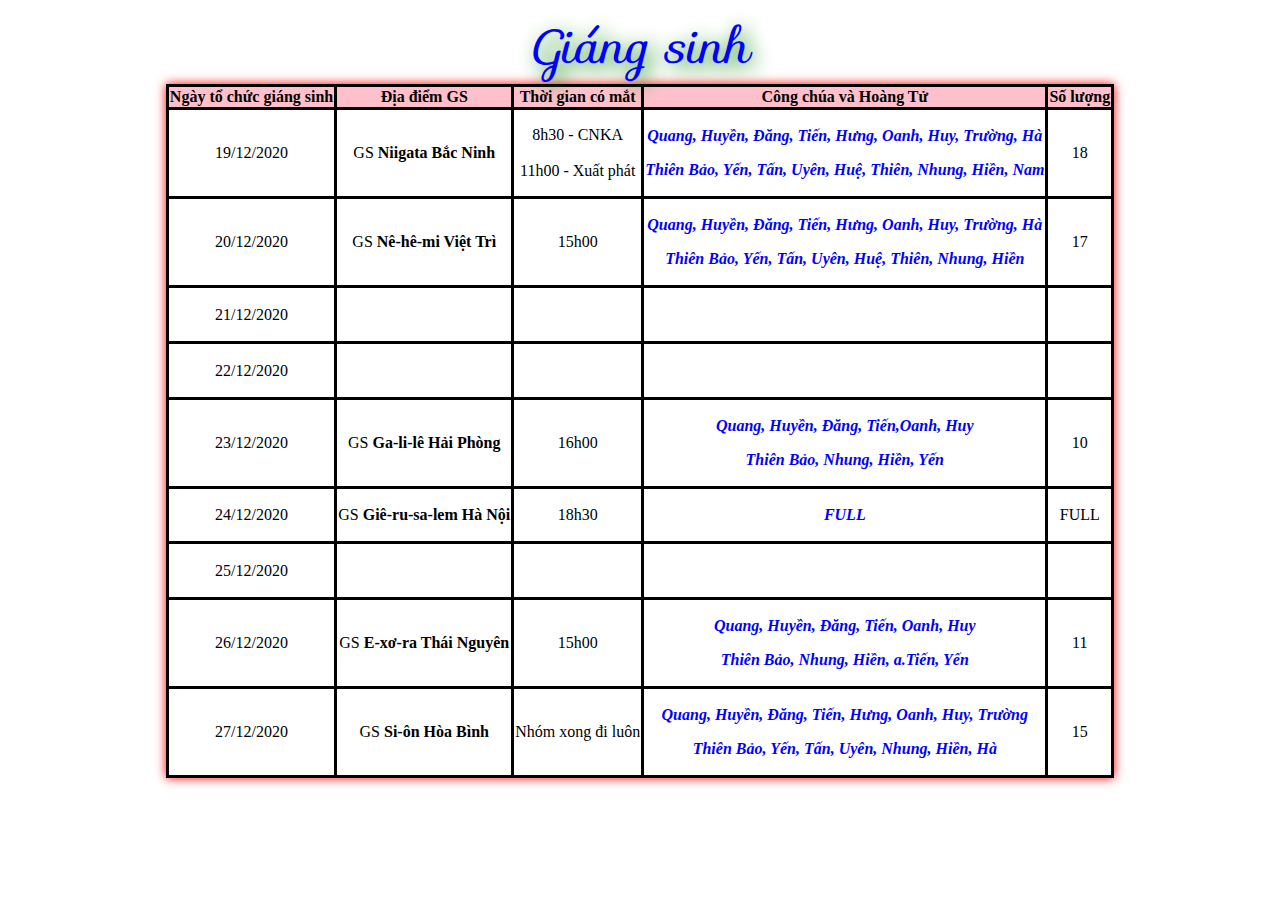
<file: giangsinh.html>
<!DOCTYPE html>
<html>
	<head>
		<meta charset = "utf-8">
		<title>giáng sinh 2020</title>
		<link rel="stylesheet" href="https://fonts.googleapis.com/css?family=Sofia">
		<style>
			table, tr, td, th{
				border: 3px solid black;
			}
			table{
				border-collapse: collapse;
			}
			table{
				text-align: center;
				font-size: 16px;
				box-shadow: 0 0 10px red;
				margin: auto;
			}
			caption{
				font-family: "Sofia", sans-serif;
				font-size: 3rem;
				color: blue;
				text-shadow: 5px 5px 20px green;
			}
			th{
				background: pink;
			}
			.name{
				font-weight: 900;
				font-style: italic;
				color: blue;
			}
			
		</style>
	</head>
	<body>
		<table>
			<caption><i>Giáng sinh</i></caption>
			<tr>
				<th>Ngày tổ chức giáng sinh</th>
				<th>Địa điểm GS</th>
				<th>Thời gian có mắt</th>
				<th>Công chúa và Hoàng Tử</th>
				<th>Số lượng</th>
			</tr>
			<tr>
				<td>19/12/2020</td>
				<td>GS <b>Niigata Bắc Ninh</b></td>
				<td>
					8h30 - CNKA<br></br>11h00 - Xuất phát
				</td>
				<td class = "name">
					<p>Quang, Huyền, Đăng, Tiến, Hưng, Oanh, Huy, Trường, Hà</p> 
					<p>Thiên Bảo, Yến, Tấn, Uyên, Huệ, Thiên, Nhung, Hiền, Nam</p>
				</td>
				<td>18</td>
			</tr>
			<tr>
				<td>20/12/2020</td>
				<td>GS <b>Nê-hê-mi Việt Trì</b></td>
				<td>15h00</td>
				<td class = "name">
					<p>Quang, Huyền, Đăng, Tiến, Hưng, Oanh, Huy, Trường, Hà</p> 
					<p>Thiên Bảo, Yến, Tấn, Uyên, Huệ, Thiên, Nhung, Hiền</p>
				</td>
				<td>17</td>
			</tr>
			<tr>
				<td>21/12/2020</td>
				<td><pre> </pre></td>
				<td><pre> </pre></td>
				<td><pre> </pre></td>
				<td><pre> </pre></td>
			</tr>
			<tr>
				<td>22/12/2020</td>
				<td><pre> </pre></td>
				<td><pre> </pre></td>
				<td><pre> </pre></td>
				<td><pre> </pre></td>
			</tr>
			<tr>
				<td>23/12/2020</td>
				<td>GS <b>Ga-li-lê Hải Phòng</b></td>
				<td>16h00</td>
				<td class = "name">
					<p>Quang, Huyền, Đăng, Tiến,Oanh, Huy</p> 
					<p>Thiên Bảo, Nhung, Hiền, Yến</p>
				</td>
				<td>10</td>
			</tr>
			<tr>
				<td>24/12/2020</td>
				<td>GS <b>Giê-ru-sa-lem Hà Nội</b></td>
				<td>18h30</td>
				<td class = "name">
					<p>FULL</p> 
				</td>
				<td>FULL</td>
			</tr>
			<tr>
				<td>25/12/2020</td>
				<td><pre> </pre></td>
				<td><pre> </pre></td>
				<td><pre> </pre></td>
				<td><pre> </pre></td>
			</tr>
			<tr>
				<td>26/12/2020</td>
				<td>GS <b>E-xơ-ra Thái Nguyên</b></td>
				<td>15h00</td>
				<td class = "name">
					<p>Quang, Huyền, Đăng, Tiến, Oanh, Huy</p> 
					<p>Thiên Bảo, Nhung, Hiền, a.Tiến, Yến</p>
				</td>
				<td>11</td>
			</tr>
			<tr>
				<td>27/12/2020</td>
				<td>GS <b>Si-ôn Hòa Bình</b></td>
				<td>Nhóm xong đi luôn</td>
				<td class = "name">
					<p>Quang, Huyền, Đăng, Tiến, Hưng, Oanh, Huy, Trường</p> 
					<p>Thiên Bảo, Yến, Tấn, Uyên, Nhung, Hiền, Hà</p>
				</td>
				<td>15</td>
			</tr>
		</table>
	</body>
</html>
</file>
<file: cuda/style.css>
@import url('https://fonts.googleapis.com/css2?family=Titillium+Web&display=swap');
*{
	margin:0;
	padding:0;
}
.container{
	width:1140px;
	margin:0 auto;
}
.clearfix{
	overflow:hidden;
}
html{
	font-family: 'Titillium Web', sans-serif;
	font-size:16px;
}
/*Start Header*/
header{
	background:#87509c;
	padding-top:57px;
}
.logo,.nav{
	float:left;
}
.logo{
	padding: 0 458px 0 62px;
}
.navbar{
	list-style:none;
	padding:3px 0 0 25px;
}
.nav-item{
	display:inline-block;

}
.nav-link{
	text-decoration:none;
	color: #fff;
	text-transform:uppercase;
	font-size:1rem;
	line-height:1.125rem;
	border-radius:5px;
}
.nav-link:first-child{
	padding-top: 8px;
	padding-left:16px;
	padding-right:17px;
	padding-bottom:6px;
}
.nav-link:nth-child(2){
	padding-top: 8px;
	padding-left:16px;
	padding-right:17px;
	padding-bottom:6px;
}
.nav-link:hover{
	background:#663366;
}
/*start next*/
.next{
	text-align:center;
	color:#f7f3ea;
	padding-top:145px;
	font-size:2.625rem;
	line-height:3rem;
}
/*end next*/
/*start nextnext*/
.nextnext{
	margin:62px 423px 145px 424px;
	display:inline-block;
	background:#eb7d4b;
	border-radius:5px;
}

.next-link{
	text-decoration:none;
	color:#f7f3ea;
	padding:28px 82px;
	display:inline-block;
	font-size:1.125rem;
	line-height:1.625rem;
}
.next-link:hover{
	background:orange;
	border-radius:5px;
}
/*end nextnext*/
/*End Header*/
/*start tow*/
.tow{
	padding-top:119px;
	background:#17c2a4;
}
.one-tow{
	font-size:2.5rem;
	color:#f7f3ea;
	text-align:center;
	line-height:1.875rem;
}
.tow-tow{
	background:#c8d9e5;
	height:4px;
	width:87px;
	margin:21px 526px 24px 527px;
}
.three-tow{
	text-align:center;
	font-size:1.125rem;
	color:#f7f3ea;
	line-height:1.625rem;
}
.four-tow{
	text-align:center;
	float:left;
	padding-left:54px;
}
.four-tow-a{
	float:left;
	padding-top:84px;
}
.five-tow-ab{
	color:#f7f3ea;
	font-size:1.5rem;
	padding-top:62px;
	line-height:1.125rem;
}
.five-tow-ac{
	color:#f7f3ea;
	font-size:1rem;
	margin-bottom:129px;
	padding-top:28px;
	line-height:1.5rem;
}
.four-tow-b{
	float:left;
	padding-left:98px;
	padding-top:80px;
}
.five-tow-bb{
	color:#f7f3ea;
	font-size:1.5rem;
	padding-top:60px;
	line-height:1.125rem;
}
.four-tow-c{
	float:left;
	padding-top:84px;
	padding-left:95px;
}
.four-tow-d{
	float:left;
	padding-top:80px;
	padding-left:88px;
}
.five-tow-dd{
	color:#f7f3ea;
	font-size:1.5rem;
	padding-top:57px;
	line-height:1.125rem;
}
/*end tow*/
/*Start three*/
.three{
	padding-top:120px;
	background:#e7f1f8;
}
.one-three{
	font-size:2.6rem;
	text-align:center;
	color:#3c4761;
	line-height:1.9rem;
}
.three-three{
	font-size:1.2rem;
	text-align:center;
	color:#3c4761;
	line-height:1.7rem;
}
.four-three{
	padding-top:78px;
	float:left;
}
.four-three-a{
	float:left;
	padding-left:50px;
	text-align:center;
}
.four-three-aa{
	height:200px;
	width:200px;
	background:#878787;
	border-radius:200px;
}
.i{
	padding-top:41px;
	color:#27283d;
	font-size:1.5rem;
	line-height:1.125rem;
}
.ii{
	padding-top:15px;
	color:#30bae7;
	font-size:1rem;
	line-height:1.125rem;
}
.iii{
	padding-top:25px;
	color:#3c4761;
	font-size:1rem;
	line-height:1.5rem;
}
.five-three-b{
	padding-top:33px;
	text-align:center;
	padding-bottom:127px;	
}
.y{
	float:left;
	padding-left:19px;
}
.yy{
	padding-left:12px;
	float:left;
}
.yyy{
	padding-left:11px;
	float:left;
}
.yyyy{
	padding-left:12px;
	float:left;
}
/**four three b**/
.four-three-b{
	float:left;
	padding-left:80px;
	text-align:center;
}
.yy-b{
	padding-left:41px;
	float:left;
}
/*end three*/
/*start four*/
.four{
	padding-top:117px;
	background:#fff;
}
.one-four{
	font-size:2.5rem;
	text-align:center;
	color:#3c4761;
	line-height:1.9rem;
}
.three-four{
	font-size:1.25rem;
	text-align:center;
	color:#3c4761;
	line-height:1.625rem;
}
.four-four{
	float:left;
	padding-left:70px;
	text-align:center;
	padding-top:85px;
	padding-bottom:123px;
}
.four-four-a{
	float:left;
}
.four-four-aa{
	padding-top:32px;
	color:#3c4761;
	font-size:1.5rem;
	line-height:1.125rem;
}
.four-four-b{
	float:left;
	padding-left:120px;
}
.four-four-c{
	float:left;
	padding-left:120px;
}
.four-four-d{
	float:left;
	padding-left:120px;
}
/**end four**/
/** start-five**/
.five{
	padding-top:121px;
	background:#ffdd99;
}
.one-five{
	font-size:2.5rem;
	color:#393939;
	text-align:center;
	line-height:1.9rem;
}
.three-five{
	text-align:center;
	font-size:1.125rem;
	color:#393939;
	line-height:1.625rem;
}
.like{
	list-style:none;
	padding-top:55px;
	text-align:center;
	padding-bottom:74px;
}
.one-like{
	display:inline-block;
}
.like-link{
	text-decoration:none;
	color: #393939;
	text-transform:uppercase;
	font-size:1rem;
	line-height:1.125rem;
	border-radius:5px;
	padding: 12px 27px 12px 27px;
    background:#ebc985;
	margin-left:10px;
}
.like-link-a{
	text-decoration:none;
	color: #393939;
	text-transform:uppercase;
	font-size:1rem;
	line-height:1.125rem;
	border-radius:5px;
	padding: 12px 27px 12px 27px;
    background:#ebc985;
}
.like-link-a:hover{
	background:#fff;
}
.like-link:hover{
	background:#fff;
}
/**five-five**/
.five-five{
	text-align:center;
	float:left;
}
.five-five-a{
	padding-left:19px;
	float:left;
}
.abc{
	padding-top:32px;
	padding-bottom:65px;
	font-size:1.125rem;
	color:#393939;
	line-height:1.125rem;
}
.abcd{
	padding-top:32px;
	font-size:1.125rem;
	color:#393939;
	line-height:1.125rem;
}
.five-five-b{
	padding-left:19px;
	float:left;
}
.six-five{
	margin:84px 423px 113px 424px;
	display:inline-block;
	background:#17c2a4;
	border-radius:5px;
}

.five-link{
	text-decoration:none;
	color:#ffffff;
	padding:28px 57px 25px 58px;
	display:inline-block;
	font-size:1.125rem;
	line-height:1.6   25rem;
}
.five-link:hover{
	background:green;
	border-radius:5px;
}
/**end five**/
/** start-six**/
.six{
	background:#d74680;
}
.one-six{
	text-align:center;
	padding-top:119px;
	color:#fff;
	font-size:2.5rem;
	line-height:1.9rem;
}
.three-six{
	text-align:center;
	color:#fff;
	font-size:1.125rem;
	line-height:1.625rem;
}
.four-six{
	padding-top:71px;
	float:left;
	padding-left:21px;
}
.four-six-a{
	float:left;
}
.four-six-aa{
	width:100px;
	height:100px;
	border-radius:100px;
	background:#787878;
	float:left;
}
.aaa{
	float:left;
	padding-top:12px;
	padding-left:48px;
}
.aaab{
	font-size:1.3rem;
	color:#fff;
	line-height:1.9rem;
}
.aaac{
	padding-top:31px;
	font-size:1.5rem;
	color:#fff;
	line-height:1.625rem;
}
.aaad{
	padding-top:11px;
	font-size:1.125rem;
	color:#ffdd99;
	line-height:1.625rem;
}
.five-six{
	float:left;
	padding-top:148px;
	padding-bottom:132px;
	padding-left:21px;
}
.four-six-b{
	float:left;
	padding-left:108px;
}
.four-six-bb{
	float:left;
	padding-left:88px;
}
/**end six**/
/**start seven**/
.seven{
	background:#3c5499;
	padding-top:121px;
}
.one-seven{
	font-size:2.5rem;
	color:#fff;
	line-height:1.875rem;
	text-align:center;
}
.three-seven{
	font-size:1.125rem;
	color:#fff;
	line-height:1.625rem;
	text-align:center;
}
.four-seven-a .x{
	width:50%;
	float:left;
	margin-top:76px;
}
.xx{
	margin-left:10px;
	padding-left:20px;
	color:#fff;
	font-size:20px;
}
.xxx{
	width:80%;
	background:#273a71;
	padding:15px 25px;
	border-radius:5px;
}
#textarea{
	padding:15px 25px;
	margin:27px 25px 59px;
	color:#fff;
	background:#273a71;
	width:91%;
	height:120px;
	max-width:100%;
	border-radius:5px;
}
.five-seven-link{
	text-decoration:none;
	color:#ffffff;
	padding:28px 83px 25px 85px;
	display:inline-block;
	font-size:1.125rem;
	line-height:1.625rem;
}
.five-seven{
	margin-bottom:115px;
	margin-left:424px;
	margin-right:423px;
	display:inline-block;
	background:#30bae7;
	border-radius:5px;
}
.five-seven-link:hover{
	background:blue;
	border-radius:5px;
}
/*end six*/
/*start footer*/
.footer{
	background:#344b8e;
}
.dis-like{
	list-style:none;
	padding-top:48px;
	text-align:center;
	padding-bottom:42px;
}
.one-dis-like{
	display:inline-block;
}
.dis-like-link{
	text-decoration:none;
	color: #fff;
	font-size:1.5rem;
	line-height:1.875rem;
	padding-left:58px;
}
.dis-like-link-a{
	text-decoration:none;
	color: #fff;
	font-size:1.5rem;
	line-height:1.875rem;
}
.dis-like-link:hover{
	color:#30bae7;
}
.dis-like-link-a:hover{
	color:#30bae7;
}
/*end footer*/
</file>
<file: jquery/style.css>
.modal{
	position:absolute;
	visibility:hidden;
	width:100%;
	height:100%;
	z-index:10000;
	top:0;
	left:0;
}
.modal-overlay{
	position:fixed;
	z-index:10;
	width:100%;
	height:100%;
	top:0;
	left:0;
	background:hsla(0, 0%, 0%, 0.5);
	visibility:hidden;
	opacity:0;
	transition:visibility 0s linear 0.3s, opacity 0.3s;
}
.modal.isvisible .modal-overlay{
	opacity:1;
	transition-delay:0s;
	visibility:visible;
}
.modal-wrapper{
	top:6em;
	left:50%;
	width:32em;
	position:absolute;
	margin-left:-16em;
	background-color:#fff;
	z-index:9999;
	box-shadow:0 0 1.5em hsla(0, 0%, 0%, 0.35);
}
.x{
	position:absolute;
	top:0;
	right:0;
	border-radius:5px;
	color:#070335;
	background:#de4c20de;
}
h1{
	text-shadow:2px 2px 5px #1c9aa0;
}
.close{
	bottom:0;
	right:0;
	position:absolute;
	background:#e82e43;
	border-radius:5px;
	color:white;
	border:2px solid white;
	padding:10px;
}
.modal-wrapper{
	position:relative;
	border:2px solid white;
	height:200px;
	text-align:center;
	border-radius:10px;
	box-shadow:5px 2px 10px 10px #cdde7d; 
	font-family:'Lobster', cursive;
}
.show{
	width:100px;
	height:100px;
	border-radius:50%;
	border-style: dotted;
	border-color:white;
	font-family:'Lobster', cursive;
	background:red;
	color:white;
	font-size:26px;
	text-shadow:4px 2px 5px blue;
	box-shadow:0 0px 30px 20px orange;
	
}

.all{
	margin:30px 0 0 30px;
}
</file>
<file: shop/style.css>
.container{
	width:1140px;
	margin:0 auto;
}
*{
	font-family:sans-serif;
	padding:0;
	margin:0;
}

/*start header*/
.top-header{
	padding-top:52px;
}
.search{
	padding-top:36px;
}

.shopx{
	text-align:center;
}
.btn{
	position:relative;
}
.btn span.badge{
	position:absolute;
	background:black;
	color:white;
	border-radius:50%;
	width:15px;
	height:15px;
	right:0px;
	top:0px;
}
.nav-menu{
	padding-top:70px;
	padding-bottom:30px;
	font-family:'Roboto';
}
.nav-link{
	font-size:0.7rem;
	line-height:1.5rem;
	letter-spacing:2px;
	color:#45505e;
}
.nav-link:hover{
	color:#9abca4;
	text-decoration:underline;
}
/* end header */

/* start section */
.carousel-item img{
	width:100%;
	height:576px;
	background-size:cover;
}
#demo{
	position:relative;
	padding:0;
	margin:0;
}
.word{
	position:absolute;
	bottom:200px;
	left:500px;
}

.new, .skyplanter, .arrivals{
	color:#fff;
}
.new{
	font-family:'alex brush';
	font-size:3.3rem;
}
.arrivals{
	line-height:1.5rem;
	font-size:1.125rem;
	letter-spacing:7px;
	font-family:'roboto';
	text-transform:uppercase;
}
.skyplanter{
	line-height:1.5rem;
	font-size:4.5rem;
	text-transform:uppercase;
	position:relative;
}
.text-2{
	padding-top:23px;
	padding-bottom:48px;
}
.money{
	line-height:1.5rem;
	font-size:1.5rem;
	position:absolute;
	top:-15px;
	right:o;
}
.text-3{
	line-height:1.5rem;
	font-size:1.rem;
	text-decoration:underline;
}
.user-link:hover{
	color:#9abca4;
	text-decoration:none;
}
.user-link{
	color:blue;
}
/*end slide*/

/*start product*/

.top-product{
	padding-top:60px;
	padding-bottom:53px;
}

.image{
	width:230px;
	height:230px;
	border:2px solid orange;
}
ul.nav-tabs{
    border:none;
}
#item{
	box-shadow:0 0 30px rgb(0 0 0 / 13%);
}
.icon-aa{
	padding-top:40px;
	padding-bottom:28px;
}
.icon-aa, .icon-aaa{
	padding-left:15px;
}
.icon-a a, .icon-aa a, .icon-aaa a{
	color:black;
}
.new-b{
	position:relative;
}
.new-new{
	position:absolute;
	top:150px;
	left:-26px;
	background:#8ed1b7;
	width:50px;
	height:50px;
	border-radius:50%;
	border:1px solid orange;
	
}
.let{
	line-height:1.5rem;
	font-size:0.9rem;
	color:#fff;
	font-family:'Geogrotesque';
	position:absolute;
	top:163px;
	left:-15px;
}
.abc{
	padding-top:63px;
	padding-bottom:40px;
}
.usd{
	padding-top:24px;
	padding-bottom:78px;
}
.hot-b{
	position:relative;
}
.hot-c{
	position:absolute;
	top:150px;
	left:-26px;
	width:50px;
	height:50px;
	background:#e7a8c6;
	padding:15px 13px;
	border-radius:50%;
	border:1px solid orange;
	
}
.hot{
	line-height:1.5rem;
	font-size:0.9rem;
	color:#fff;
	font-family:'Geogrotesque';
	position:absolute;
	top:163px;
	left:-15px;
	
}
.last-product{
	padding-top:40px;
}
/*start four*/


	
.four{
	padding-top:175px;
}
.four-a{
	margin-bottom: 120px;
	position:relative;
	background:#e7a8c6;
	width:238px;
	height:238px;
	border-radius:50%;
	margin-top:410px;
	background-image:url("img/img10.jpg");
	
}
.four-aa{
    position: absolute;
    top: 70px;
	left: 142px;
	font-weight:600;
}
.four-ab{
	color:#de3a09;
	left: 55px;
    top: 85px;
	text-align:center;
	position:absolute;
	font-size: 2.85rem;
}
.layer-a{
	position:relative;
}
.layer-aa{
	left:-87px;
	top:60px;
	position:absolute;
	height:661px;
}
.text-a{
	left: -233px;
    font-size: 2rem;
    line-height: 1.5rem;
    letter-spacing: 32px;
    top: 400px;
    transform: rotate(-90deg);
    position: absolute;
	font-family: 'Titillium Web', sans-serif;
	text-shadow:3px 3px 10px #29b54d;
	color:blue;
}
.text-b{
	background:#8ed1b7;
	height:771px;
}
.text-ba{
	letter-spacing:12px;
	padding-left:50px;
	padding-top:68px;
	color:#86c5ac;
	line-height:1.5rem;
	font-size:9.5rem;
}
.layer-b{
	top: 200px;
	left:248px;
	position:absolute;
	width:500px;
	height:auto;
}
.text-bb{
	top:275px;
    position: absolute;
    left: 55px;
}
.text-bba{
	line-height:1.5rem;
	font-size:0.67rem;
	font-family: 'Roboto', sans-serif;
	color:#fff;
}
.text-bbb{
	line-height:1.5rem;
	font-size:1.435rem;
	color:#000;
}
.text-bbc{
	line-height:1.5rem;
	padding-top:25px;
	padding-bottom:25px;
	font-size:0.875rem;
	font-family: 'Roboto', sans-serif;
	color:#fff;
}
.text-bbd{
	line-height:1.5rem;
	font-size:0.75rem;
	text-decoration:underline;
	font-family: 'Roboto', serif;
	color:#fff;
}

/* end four*/

/*last section*/
.icon-special{
	text-align:center;
	padding-top:40px;
	background:#1d1e24;
	padding-bottom:50px;
}
.icon-o{
	color:#343640;
	font-size:3.6875rem;
}
.text-c{
	padding-top:46px;
	color:#fff;
	font-size:1.125rem;
	line-height:1.5rem;
}
.text-d{
	color:#767676;
	font-size:0.875rem;
	line-height:1.5rem;
}
/*end section */


.logo-a{
    padding-top: 130px;
	padding-bottom: 25px;
}
.text-e{
	color:#7b7c85;
}
.readmore{
	color:#7b7c85;
}
.text-f{
	padding-bottom:10px;
	font-size:1.3rem;
	font-family: 'Titillium Web', sans-serif;
	padding-top: 90px;
	padding-left:15px;
	color:#1d1e24;
}
.link-b{
	font-size:0.677rem;
	color:#7b7c85;
}
.list-b{
	padding-top:148px;
}
a.instagram{
	color:#1d1e24;
	font-size:1.25rem;
	
}
.fa-instagram{
	padding-bottom:33px;
}
.list-c{
	padding-top:90px;
	padding-left:100px;
}
.payment{
	padding-left:150px;
}
.payment-a{
	padding-top:155px;
}
.d-flex img{
	border:1px solid orange;
}
</file>
